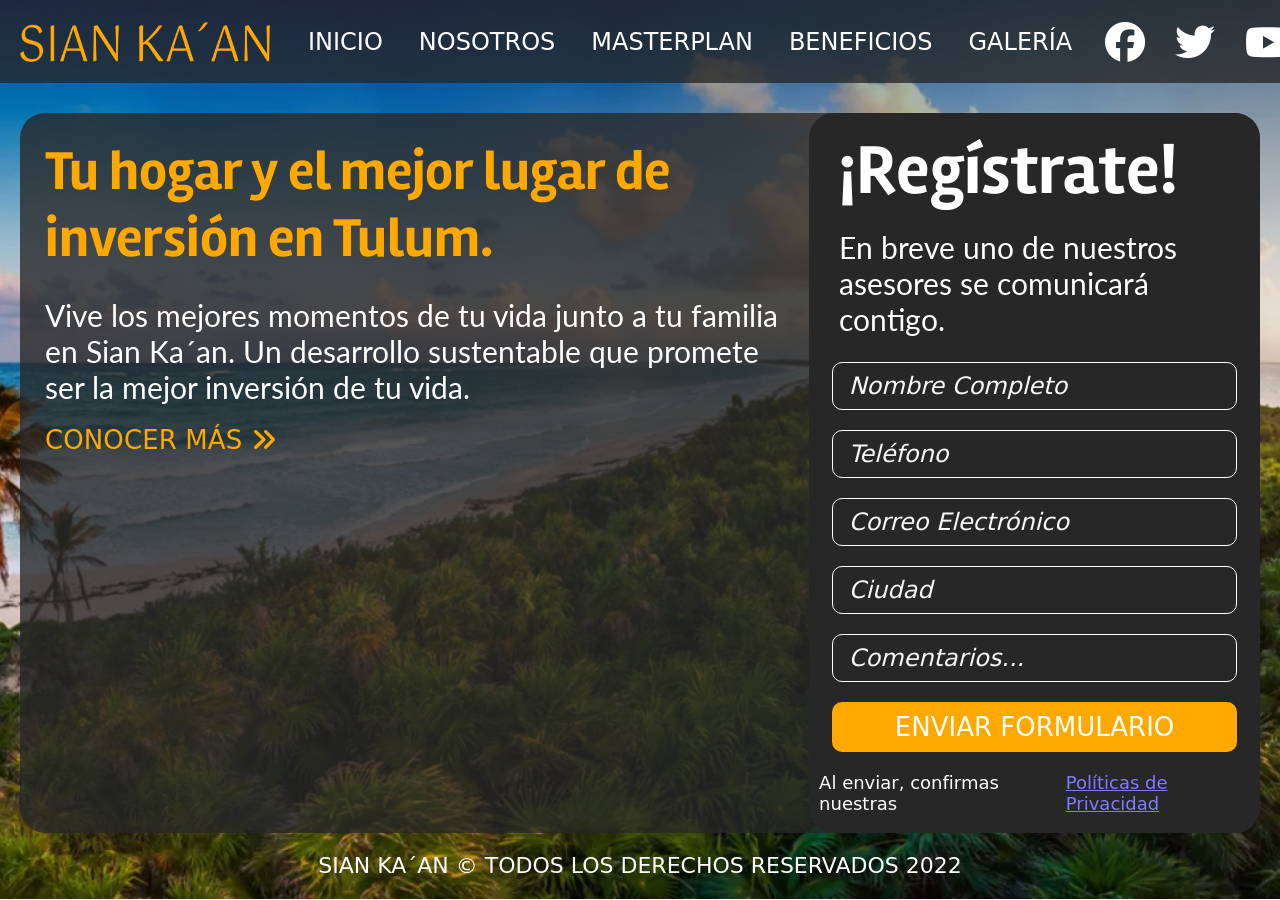
<file: index.html>
<!DOCTYPE html>
<html lang="es">
<head>
    <meta charset="UTF-8">
    <meta http-equiv="X-UA-Compatible" content="IE=edge">
    <meta name="viewport" content="width=device-width, initial-scale=1.0">
    <!--Fonts-->
    <link rel="preconnect" href="https://fonts.googleapis.com">
    <link rel="preconnect" href="https://fonts.gstatic.com" crossorigin>
    <link href="https://fonts.googleapis.com/css2?family=Lato:ital,wght@0,100;0,400;1,100;1,400&family=Rambla:wght@400;700&display=swap" rel="stylesheet">
    <!--endFonts-->
    <link rel="stylesheet" href="https://cdnjs.cloudflare.com/ajax/libs/font-awesome/6.1.1/css/all.min.css" integrity="sha512-KfkfwYDsLkIlwQp6LFnl8zNdLGxu9YAA1QvwINks4PhcElQSvqcyVLLD9aMhXd13uQjoXtEKNosOWaZqXgel0g==" crossorigin="anonymous" referrerpolicy="no-referrer" />
    <link rel="stylesheet" href="./styles/style.css">
    <title>Sian Ka´an</title>
</head>
<body class="bodyH">
    <!-- NavBar-->
    <header>
        <nav class="navBar">
            <div class="navH">
                <i class="fa-solid fa-bars"></i>
            </div>
            <img  class="logo" src="./logos/logoSianKaan.png" alt="logo">
            <ul class="menu">
                <li class="efecHo"><a class="navItmes" href="./index.html">INICIO</a></li>
                <li class="efecHo"><a class="navItmes" href="./pages/nosotros.html">NOSOTROS</a></li>
                <li class="efecHo"><a class="navItmes" href="./pages/masterplan.html">MASTERPLAN</a></li>
                <li class="efecHo"><a class="navItmes" href="./pages/beneficios.html">BENEFICIOS</a></li>
                <li class="efecHo"><a class="navItmes" href="./pages/galeria.html">GALERÍA</a></li>
            </ul>
            <div class="iconos">
                <div class="facebook">
                    <a href="/"><i class="fa-brands fa-facebook"></i></a>
                </div>
                <div class="twitter">
                    <a href=""><i class="fa-brands fa-twitter"></i></a>
                </div>
                <div class="youtube">
                    <a href=""><i class="fa-brands fa-youtube"></i></a>
                </div>
            </div>
        </nav>
    </header>
    <!--FinNavBar-->
    
    <!--IncioContainer-->
    <div class="container">
        <!--Textos+Boton-->
        <div class="textosInicio">
            <h1 class="titleText">Tu hogar y el mejor lugar de inversión en Tulum.</h1>
            <p class="textDescription">Vive los mejores momentos de tu vida junto a tu familia en Sian Ka´an. Un desarrollo sustentable que promete ser la mejor inversión de tu vida.</p>
            <div class="buttonC">
                <button class="bConocer"><a href="./pages/nosotros.html">CONOCER MÁS <i class="fa-solid fa-angles-right"></i></a></button>
            </div>
        </div>
        <!--FinTextos+Boton-->

        <!--InicioFormulario-->
        <div class="cont-form">
            <form action="" class="formulario">
                <h2>¡Regístrate!</h2>
                <p>En breve uno de nuestros asesores se comunicará contigo.</p>
                <div class="inputFormAl">
                    <input class="formInp" type="text" placeholder="Nombre Completo" required>
                    <input class="formInp" type="text" placeholder="Teléfono" required>
                    <input class="formInp" type="text" placeholder="Correo Electrónico" required>
                    <input class="formInp" type="text" placeholder="Ciudad" required>
                    <input class="formInp" type="text" placeholder="Comentarios...">
                    <button class="enviar">ENVIAR FORMULARIO</button>
                    <p class="aviso">Al enviar, confirmas nuestras <a class="politicas" href="/">Políticas de Privacidad</a></p>
                </div>
            </form>
        </div>
        <!--FinFormulario-->
    </div>
    <!--FinContainer-->

    <!--InicioFooter-->
    <footer class="footH">
        <p>SIAN KA´AN © TODOS LOS DERECHOS RESERVADOS 2022</p>
    </footer>
    <!--FinFooter-->
</body>
</html>
</file>
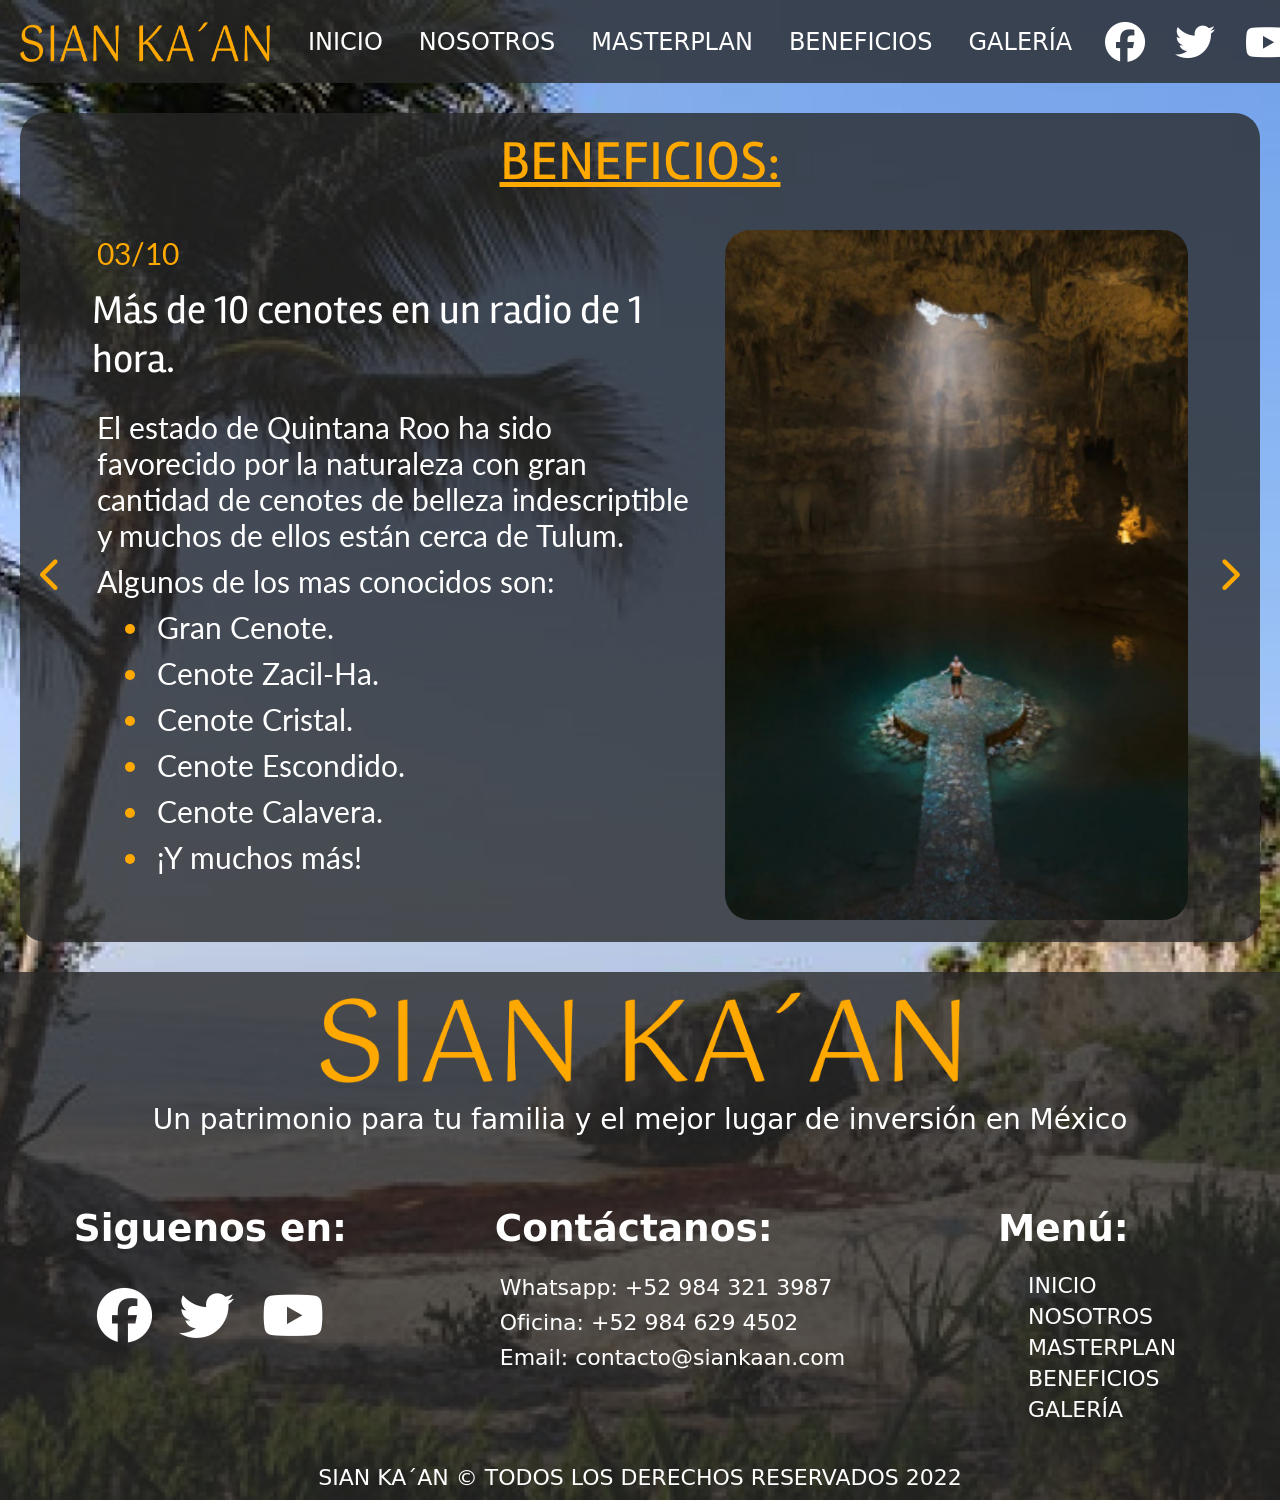
<file: pages/beneficios.html>
<!DOCTYPE html>
<html lang="es">
<head>
    <meta charset="UTF-8">
    <meta http-equiv="X-UA-Compatible" content="IE=edge">
    <meta name="viewport" content="width=device-width, initial-scale=1.0">
    <!--Fonts-->
    <link rel="preconnect" href="https://fonts.googleapis.com">
    <link rel="preconnect" href="https://fonts.gstatic.com" crossorigin>
    <link href="https://fonts.googleapis.com/css2?family=Lato:ital,wght@0,100;0,400;1,100;1,400&family=Rambla:wght@400;700&display=swap" rel="stylesheet">
    <!--finFonts-->
    <link rel="stylesheet" href="https://cdnjs.cloudflare.com/ajax/libs/font-awesome/6.1.1/css/all.min.css" integrity="sha512-KfkfwYDsLkIlwQp6LFnl8zNdLGxu9YAA1QvwINks4PhcElQSvqcyVLLD9aMhXd13uQjoXtEKNosOWaZqXgel0g==" crossorigin="anonymous" referrerpolicy="no-referrer" />
    <link rel="stylesheet" href="../styles/style.css">
    <title>Beneficios - Sian Ka´an</title>
</head>
<body class="beneficiosB">
    <!-- NavBar-->
    <header>
        <nav class="navBar">
            <div class="navH">
                <i class="fa-solid fa-bars"></i>
            </div>
            <img  class="logo" src="../logos/logoSianKaan.png" alt="logo">
            <ul class="menu">
                <li class="efecHo"><a class="navItmes" href="../index.html">INICIO</a></li>
                <li class="efecHo"><a class="navItmes" href="./nosotros.html">NOSOTROS</a></li>
                <li class="efecHo"><a class="navItmes" href="./masterplan.html">MASTERPLAN</a></li>
                <li class="efecHo"><a class="navItmes" href="./beneficios.html">BENEFICIOS</a></li>
                <li class="efecHo"><a class="navItmes" href="./galeria.html">GALERÍA</a></li>
            </ul>
            <div class="iconos">
                <div class="facebook">
                    <a href="/"><i class="fa-brands fa-facebook"></i></a>
                </div>
                <div class="twitter">
                    <a href=""><i class="fa-brands fa-twitter"></i></a>
                </div>
                <div class="youtube">
                    <a href=""><i class="fa-brands fa-youtube"></i></a>
                </div>
            </div>
        </nav>
    </header>
    <!--FinNavBar-->

    <!--ContenedorBeneficios-->
    <div class="containerBeneficios">
        <h1 class="tituloB">BENEFICIOS:</h1>
        <div class="contenidoB">
            <i class="fa-solid fa-chevron-left"></i>
            <div class="textCB">
                <h4>03/10</h4>
                <h2 class="subTi">Más de 10 cenotes en un radio de 1 hora.</h2>
                <p>El estado de Quintana Roo ha sido favorecido por la naturaleza con gran cantidad de cenotes de belleza indescriptible y muchos de ellos están cerca de Tulum. </p>
                <ul class="listB">
                    <p>Algunos de los mas conocidos son:</p>
                    <li><span>Gran Cenote.</span></li>
                    <li><span>Cenote Zacil-Ha.</span></li>
                    <li><span>Cenote Cristal.</span></li>
                    <li><span>Cenote Escondido.</span></li>
                    <li><span>Cenote Calavera.</span></li>
                    <li><span>¡Y muchos más!</span></li>
                </ul>
            </div>
            <div class="imgB">
                <img  src="../imagenes/ImagenBeneficiosCenotes.jpg" alt="Cenote Seytum">
            </div>
            <i class="fa-solid fa-chevron-right"></i>
        </div>
    </div>
    <!--FinContenedorBeneficios-->

    <!--InicioFooter-->
    <footer class="footerN">
        <div class="logoText">
            <img class="logoFot" src="../logos/logoSianKaan.png" alt="logo">
            <p class="textfo">Un patrimonio para tu familia y el mejor lugar de inversión en México</p>
        </div>
        <div class="redes">
            <h3>Siguenos en:</h3>
            <div class="iFooter">
                <a href="/"><i class="fa-brands fa-facebook icoFootH"></i></a>
                <a href=""><i class="fa-brands fa-twitter icoFootH"></i></a>
                <a href=""><i class="fa-brands fa-youtube icoFootH"></i></a>
            </div>
        </div>
        <div class="contacto">
            <h3>Contáctanos:</h3>
            <p>Whatsapp: +52 984 321 3987</p>
            <p>Oficina: +52 984 629 4502</p>
            <p>Email: contacto@siankaan.com</p>
        </div>
        <div class="menuFo">
            <h3>Menú:</h3>
            <a class="listFoot" href="../index.html">INICIO</a>
            <a class="listFoot" href="./nosotros.html">NOSOTROS</a>
            <a class="listFoot" href="./masterplan.html">MASTERPLAN</a>
            <a class="listFoot" href="./beneficios.html">BENEFICIOS</a>
            <a class="listFoot" href="./galeria.html">GALERÍA</a>
        </div>
        <div class="subFooter">
            <p>SIAN KA´AN © TODOS LOS DERECHOS RESERVADOS 2022</p>
        </div>
    </footer>
    <!--FinFooter-->
</body>
</html>
</file>
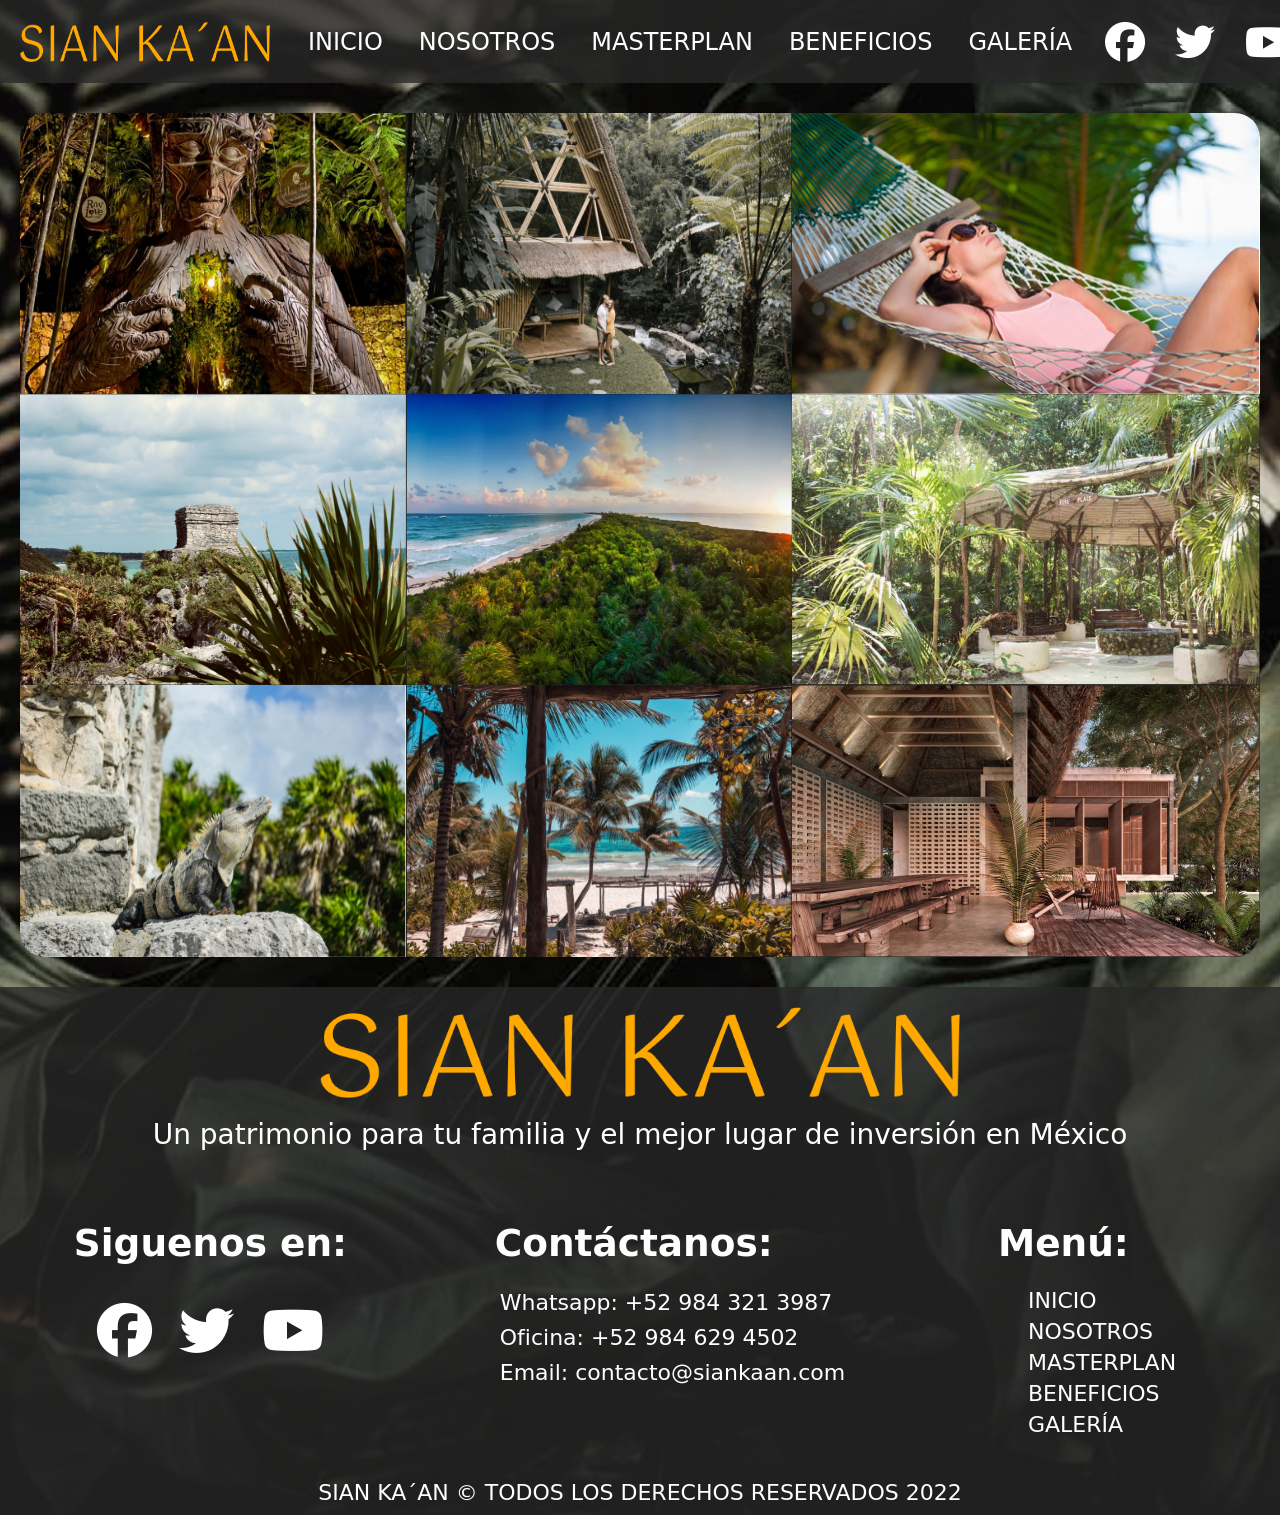
<file: pages/galeria.html>
<!DOCTYPE html>
<html lang="es">
<head>
    <meta charset="UTF-8">
    <meta http-equiv="X-UA-Compatible" content="IE=edge">
    <meta name="viewport" content="width=device-width, initial-scale=1.0">
    <!--Fonts-->
    <link rel="preconnect" href="https://fonts.googleapis.com">
    <link rel="preconnect" href="https://fonts.gstatic.com" crossorigin>
    <link href="https://fonts.googleapis.com/css2?family=Lato:ital,wght@0,100;0,400;1,100;1,400&family=Rambla:wght@400;700&display=swap" rel="stylesheet">
    <!--finFonts-->
    <link rel="stylesheet" href="https://cdnjs.cloudflare.com/ajax/libs/font-awesome/6.1.1/css/all.min.css" integrity="sha512-KfkfwYDsLkIlwQp6LFnl8zNdLGxu9YAA1QvwINks4PhcElQSvqcyVLLD9aMhXd13uQjoXtEKNosOWaZqXgel0g==" crossorigin="anonymous" referrerpolicy="no-referrer" />
    <link rel="stylesheet" href="../styles/style.css">
    <title>Galería - Sian Ka´an</title>
</head>
<body class="galeriaB">
    <!-- NavBar-->
    <header>
        <nav class="navBar">
            <div class="navH">
                <i class="fa-solid fa-bars"></i>
            </div>
            <img  class="logo" src="../logos/logoSianKaan.png" alt="logo">
            <ul class="menu">
                <li class="efecHo"><a class="navItmes" href="../index.html">INICIO</a></li>
                <li class="efecHo"><a class="navItmes" href="./nosotros.html">NOSOTROS</a></li>
                <li class="efecHo"><a class="navItmes" href="./masterplan.html">MASTERPLAN</a></li>
                <li class="efecHo"><a class="navItmes" href="./beneficios.html">BENEFICIOS</a></li>
                <li class="efecHo"><a class="navItmes" href="./galeria.html">GALERÍA</a></li>
            </ul>
            <div class="iconos">
                <div class="facebook">
                    <a href="/"><i class="fa-brands fa-facebook"></i></a>
                </div>
                <div class="twitter">
                    <a href=""><i class="fa-brands fa-twitter"></i></a>
                </div>
                <div class="youtube">
                    <a href=""><i class="fa-brands fa-youtube"></i></a>
                </div>
            </div>
        </nav>
    </header>
    <!--FinNavBar-->

    <!--ContenedorGaleria-->
    <div class="containerImg">
        <img class="imgB1" src="../imagenes/galeria1.jpg" alt="obra de arte Zona Hotelera de Tulum">
        <img class="imgB2" src="../imagenes/galeria2.jpg" alt="Cabña rustica en la selva">
        <img class="imgB3" src="../imagenes/galeria3.jpg" alt="Mujer descansando">
        <img class="imgB4" src="../imagenes/galeria4.jpg" alt="Ruinas de Tulum">
        <img class="imgB5" src="../imagenes/galeria5.jpg" alt="Reserva Sian Ka´an">
        <img class="imgB6" src="../imagenes/galeria6.jpg" alt="Area de Fogateros">
        <img class="imgB7" src="../imagenes/galeria7.jpg" alt="Lagartija en las Ruinas de Tulum">
        <img class="imgB8" src="../imagenes/galeria8.jpg" alt="Vista al mar desde terraza en el club de playa">
        <img class="imgB9" src="../imagenes/galeria9.jpg" alt="Casa club residencial Sian Ka´an">
    </div>
    <!--FinContenedorGaleria-->

    <!--InicioFooter-->
    <footer class="footerN">
        <div class="logoText">
            <img class="logoFot" src="../logos/logoSianKaan.png" alt="logo">
            <p class="textfo">Un patrimonio para tu familia y el mejor lugar de inversión en México</p>
        </div>
        <div class="redes">
            <h3>Siguenos en:</h3>
            <div class="iFooter">
                <a href="/"><i class="fa-brands fa-facebook icoFootH"></i></a>
                <a href=""><i class="fa-brands fa-twitter icoFootH"></i></a>
                <a href=""><i class="fa-brands fa-youtube icoFootH"></i></a>
            </div>
        </div>
        <div class="contacto">
            <h3>Contáctanos:</h3>
            <p>Whatsapp: +52 984 321 3987</p>
            <p>Oficina: +52 984 629 4502</p>
            <p>Email: contacto@siankaan.com</p>
        </div>
        <div class="menuFo">
            <h3>Menú:</h3>
            <a class="listFoot" href="../index.html">INICIO</a>
            <a class="listFoot" href="./nosotros.html">NOSOTROS</a>
            <a class="listFoot" href="./masterplan.html">MASTERPLAN</a>
            <a class="listFoot" href="./beneficios.html">BENEFICIOS</a>
            <a class="listFoot" href="./galeria.html">GALERÍA</a>
        </div>
        <div class="subFooter">
            <p>SIAN KA´AN © TODOS LOS DERECHOS RESERVADOS 2022</p>
        </div>
    </footer>
    <!--FinFooter-->
</body>
</html>
</file>
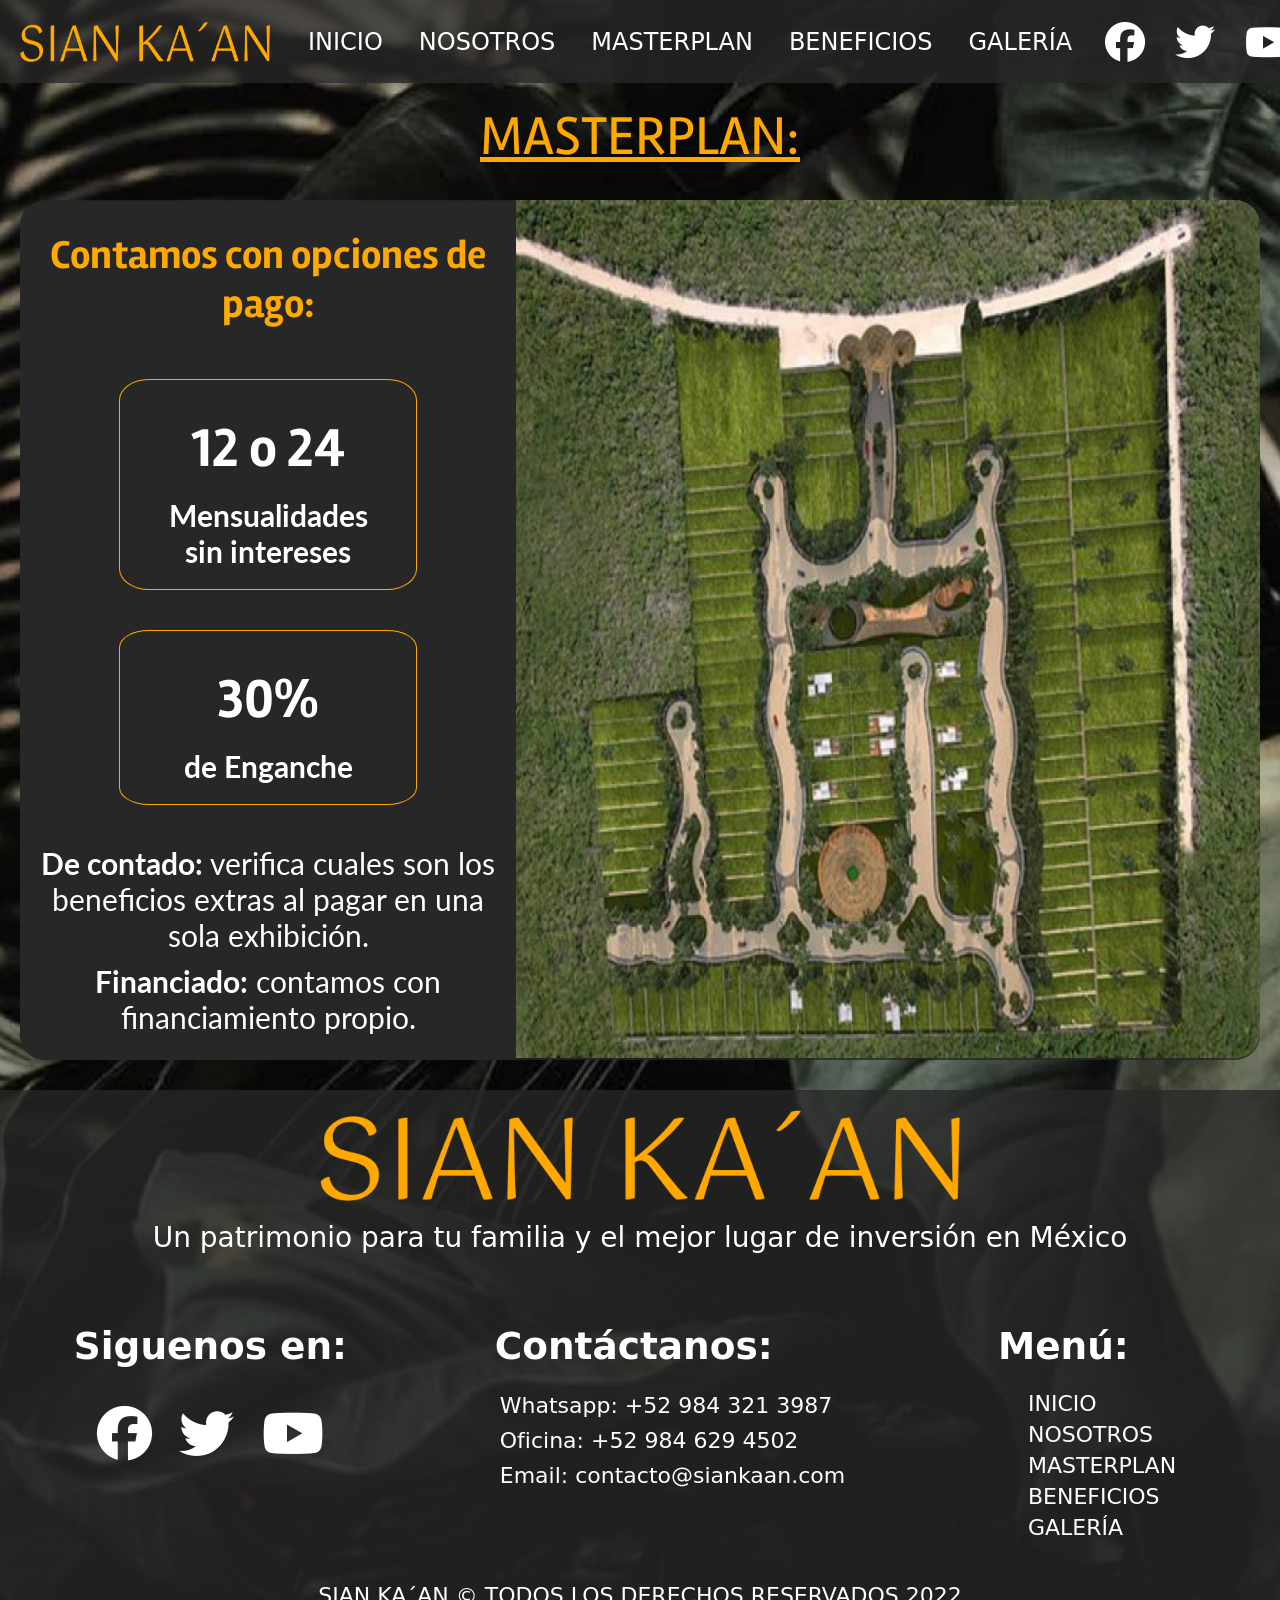
<file: pages/masterplan.html>
<!DOCTYPE html>
<html lang="es">
<head>
    <meta charset="UTF-8">
    <meta http-equiv="X-UA-Compatible" content="IE=edge">
    <meta name="viewport" content="width=device-width, initial-scale=1.0">
    <!--Fonts-->
    <link rel="preconnect" href="https://fonts.googleapis.com">
    <link rel="preconnect" href="https://fonts.gstatic.com" crossorigin>
    <link href="https://fonts.googleapis.com/css2?family=Lato:ital,wght@0,100;0,400;1,100;1,400&family=Rambla:wght@400;700&display=swap" rel="stylesheet">
    <!--finFonts-->
    <link rel="stylesheet" href="https://cdnjs.cloudflare.com/ajax/libs/font-awesome/6.1.1/css/all.min.css" integrity="sha512-KfkfwYDsLkIlwQp6LFnl8zNdLGxu9YAA1QvwINks4PhcElQSvqcyVLLD9aMhXd13uQjoXtEKNosOWaZqXgel0g==" crossorigin="anonymous" referrerpolicy="no-referrer" />
    <link rel="stylesheet" href="../styles/style.css">
    <title>Masterplan - Sian Ka´an</title>
</head>
<body class="nosotrosM">
    <!-- NavBar-->
    <header>
        <nav class="navBar">
            <div class="navH">
                <i class="fa-solid fa-bars"></i>
            </div>
            <img  class="logo" src="../logos/logoSianKaan.png" alt="logo">
            <ul class="menu">
                <li class="efecHo"><a class="navItmes" href="../index.html">INICIO</a></li>
                <li class="efecHo"><a class="navItmes" href="./nosotros.html">NOSOTROS</a></li>
                <li class="efecHo"><a class="navItmes" href="./masterplan.html">MASTERPLAN</a></li>
                <li class="efecHo"><a class="navItmes" href="./beneficios.html">BENEFICIOS</a></li>
                <li class="efecHo"><a class="navItmes" href="./galeria.html">GALERÍA</a></li>
            </ul>
            <div class="iconos">
                <div class="facebook">
                    <a href="/"><i class="fa-brands fa-facebook"></i></a>
                </div>
                <div class="twitter">
                    <a href=""><i class="fa-brands fa-twitter"></i></a>
                </div>
                <div class="youtube">
                    <a href=""><i class="fa-brands fa-youtube"></i></a>
                </div>
            </div>
        </nav>
    </header>
    <!--FinNavBar-->

    <h1 class="tituloM">MASTERPLAN:</h1>

    <!--ContenedorTexto-->
    <div class="containerMaster">
        <div class="textC">
            <h2 class="titulo">Contamos con opciones de pago:</h2>
            <div class="containerPagos">
                <div class="containerMeses">
                    <h2 class="tituloC">12 o 24</h2>
                    <h4 class="descriptionC">Mensualidades <br> sin intereses</h4>
                </div>
                <div class="containerEnganche">
                    <h2 class="tituloC">30%</h2>
                    <h4 class="descriptionC">de Enganche</h4>
                </div>
            </div>
            <p class="descriptionP"><strong>De contado:</strong> verifica cuales son los beneficios extras al pagar en una sola exhibición.</p>
            <p class="descriptionP bordeInf"><strong>Financiado:</strong> contamos con financiamiento propio.</p>
        </div>
        <!--FinContenedorTexto-->
        <!--InicioMasterplan-->
        <div class="imgM">
            <img class="imgMaster" src="../imagenes/Masterplan.jpg" alt="Masterplan">
        </div>
        <!--finMasterplan-->
    </div>

     <!--InicioFooter-->
    <footer class="footerN">
        <div class="logoText">
            <img class="logoFot" src="../logos/logoSianKaan.png" alt="logo">
            <p class="textfo">Un patrimonio para tu familia y el mejor lugar de inversión en México</p>
        </div>
        <div class="redes">
            <h3>Siguenos en:</h3>
            <div class="iFooter">
                <a href="/"><i class="fa-brands fa-facebook icoFootH"></i></a>
                <a href=""><i class="fa-brands fa-twitter icoFootH"></i></a>
                <a href=""><i class="fa-brands fa-youtube icoFootH"></i></a>
            </div>
        </div>
        <div class="contacto">
            <h3>Contáctanos:</h3>
            <p>Whatsapp: +52 984 321 3987</p>
            <p>Oficina: +52 984 629 4502</p>
            <p>Email: contacto@siankaan.com</p>
        </div>
        <div class="menuFo">
            <h3>Menú:</h3>
            <a class="listFoot" href="../index.html">INICIO</a>
            <a class="listFoot" href="./nosotros.html">NOSOTROS</a>
            <a class="listFoot" href="./masterplan.html">MASTERPLAN</a>
            <a class="listFoot" href="./beneficios.html">BENEFICIOS</a>
            <a class="listFoot" href="./galeria.html">GALERÍA</a>
        </div>
        <div class="subFooter">
            <p>SIAN KA´AN © TODOS LOS DERECHOS RESERVADOS 2022</p>
        </div>
    </footer>
    <!--FinFooter-->
</body>
</html>
</file>
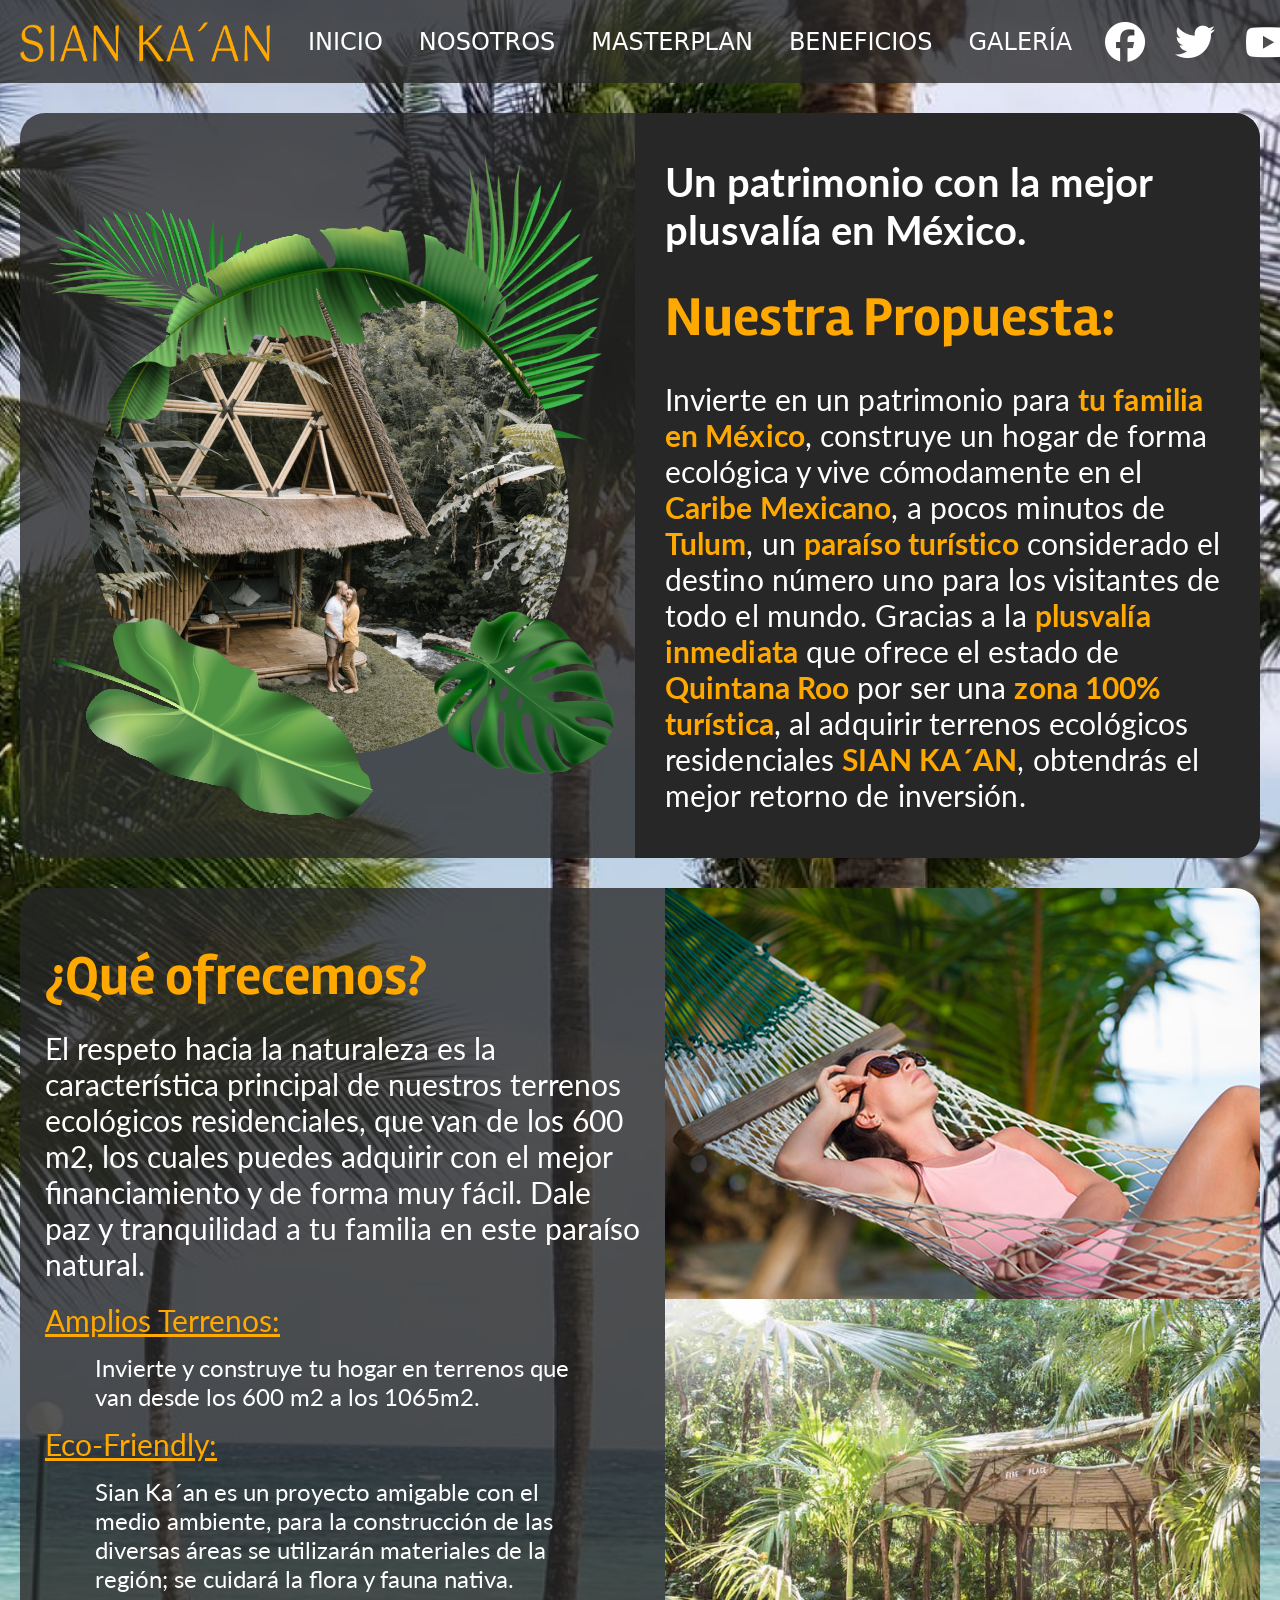
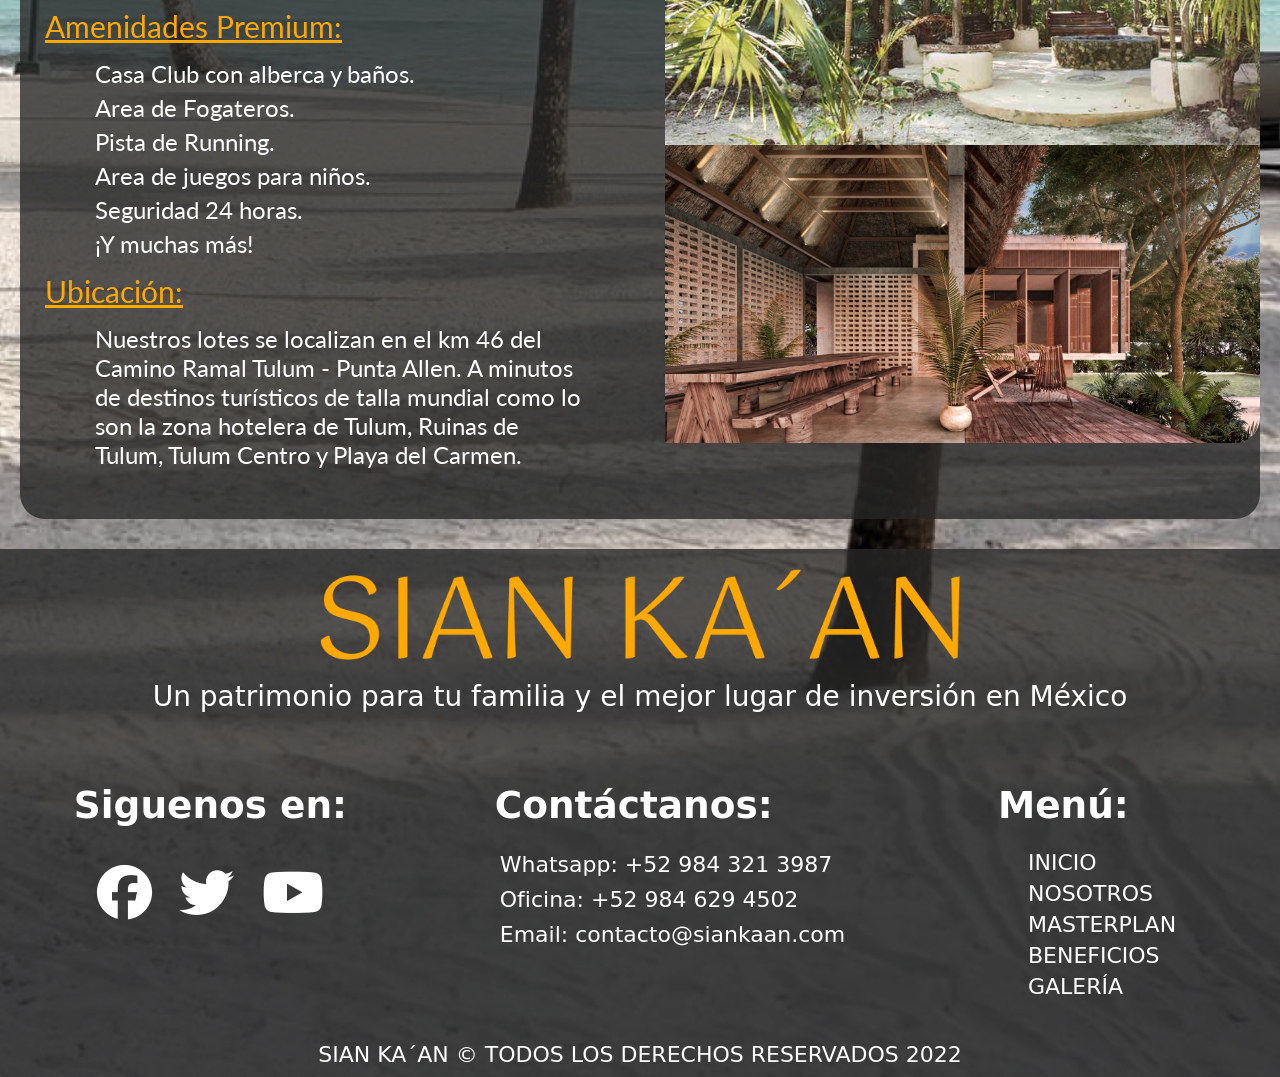
<file: pages/nosotros.html>
<!DOCTYPE html>
<html lang="es">
<head>
    <meta charset="UTF-8">
    <meta http-equiv="X-UA-Compatible" content="IE=edge">
    <meta name="viewport" content="width=device-width, initial-scale=1.0">
    <!--Fonts-->
    <link rel="preconnect" href="https://fonts.googleapis.com">
    <link rel="preconnect" href="https://fonts.gstatic.com" crossorigin>
    <link href="https://fonts.googleapis.com/css2?family=Lato:ital,wght@0,100;0,400;1,100;1,400&family=Rambla:wght@400;700&display=swap" rel="stylesheet">
    <!--finFonts-->
    <link rel="stylesheet" href="https://cdnjs.cloudflare.com/ajax/libs/font-awesome/6.1.1/css/all.min.css" integrity="sha512-KfkfwYDsLkIlwQp6LFnl8zNdLGxu9YAA1QvwINks4PhcElQSvqcyVLLD9aMhXd13uQjoXtEKNosOWaZqXgel0g==" crossorigin="anonymous" referrerpolicy="no-referrer" />
    <link rel="stylesheet" href="../styles/style.css">
    <title>Nosotros - Sian Ka´an</title>
</head>
<body class="nosotrosB">
    <!-- NavBar-->
    <header>
        <nav class="navBar">
            <div class="navH">
                <i class="fa-solid fa-bars"></i>
            </div>
            <img  class="logo" src="../logos/logoSianKaan.png" alt="logo">
            <ul class="menu">
                <li class="efecHo"><a class="navItmes" href="../index.html">INICIO</a></li>
                <li class="efecHo"><a class="navItmes" href="./nosotros.html">NOSOTROS</a></li>
                <li class="efecHo"><a class="navItmes" href="./masterplan.html">MASTERPLAN</a></li>
                <li class="efecHo"><a class="navItmes" href="./beneficios.html">BENEFICIOS</a></li>
                <li class="efecHo"><a class="navItmes" href="./galeria.html">GALERÍA</a></li>
            </ul>
            <div class="iconos">
                <div class="facebook">
                    <a href="/"><i class="fa-brands fa-facebook"></i></a>
                </div>
                <div class="twitter">
                    <a href=""><i class="fa-brands fa-twitter"></i></a>
                </div>
                <div class="youtube">
                    <a href=""><i class="fa-brands fa-youtube"></i></a>
                </div>
            </div>
        </nav>
    </header>
    <!--FinNavBar-->

    <!--contenidoPrincipal-->
    <div class="container-nosotros">
        <div class="textos-nosotros">
            <div class="containerImgN">
                <img class="imagNosRep" src="../imagenes/imagenNosotros.png" alt="nosotros">
            </div>
            <div class="contenido">
                <h3>Un patrimonio con la mejor plusvalía en México.</h3>
                <h1>Nuestra Propuesta:</h1>
                <p>Invierte en un patrimonio para <strong> tu familia en México</strong>, construye un hogar de forma ecológica y vive cómodamente en el <strong>Caribe Mexicano</strong>, a pocos minutos de <strong>Tulum</strong>, un <strong>paraíso turístico</strong> considerado el destino número uno para los visitantes de todo el mundo.

                Gracias a la <strong>plusvalía inmediata</strong> que ofrece el estado de <strong>Quintana Roo</strong> por ser una <strong>zona 100% turística</strong>, al adquirir terrenos ecológicos residenciales <strong>SIAN KA´AN</strong>, obtendrás el mejor retorno de inversión.</p>
            </div>
        </div>
    </div>
    <div class="containerQueOfrecemos">
        <div class="textQueO">
            <h2>¿Qué ofrecemos?</h2>
            <p>El respeto hacia la naturaleza es la característica principal de nuestros terrenos ecológicos residenciales, que van de los 600 m2, los cuales puedes adquirir con el mejor financiamiento y de forma muy fácil. Dale paz y tranquilidad a tu familia en este paraíso natural.</p>
            <dl>
                <dt>Amplios Terrenos:</dt>
                <dd>Invierte y construye tu hogar en terrenos que van desde los 600 m2 a los 1065m2.</dd>
                <dt>Eco-Friendly:</dt>
                <dd>Sian Ka´an es un proyecto amigable con el medio ambiente, para la construcción de las diversas áreas se utilizarán materiales de la región; se cuidará la flora y fauna nativa.</dd>
                <dt>Amenidades Premium:</dt>
                <dd>Casa Club con alberca y baños.</dd>
                <dd>Area de Fogateros.</dd>
                <dd>Pista de Running.</dd>
                <dd>Area de juegos para niños.</dd>
                <dd>Seguridad 24 horas.</dd>
                <dd>¡Y muchas más!</dd>
                <dt>Ubicación:</dt>
                <dd>Nuestros lotes se localizan en el km 46 del Camino Ramal Tulum - Punta Allen. A minutos de destinos turísticos de talla mundial como lo son la zona hotelera de Tulum, Ruinas de Tulum, Tulum Centro y Playa del Carmen.</dd>
            </dl>
        </div>
        <div class="imgQueO">
            <img class="solarium" src="../imagenes/solarium.jpg" alt="solarium">
            <img class="fogateros" src="../imagenes/fogateros.jpg" alt="fogateros">
            <img class="casaClub" src="../imagenes/casaclub.jpg" alt="casa club">
        </div>
    </div>
    <!--finContenidoPrincipal-->

    <!--InicioFooter-->
    <footer class="footerN">
        <div class="logoText">
            <img class="logoFot" src="../logos/logoSianKaan.png" alt="logo">
            <p class="textfo">Un patrimonio para tu familia y el mejor lugar de inversión en México</p>
        </div>
        <div class="redes">
            <h3>Siguenos en:</h3>
            <div class="iFooter">
                <a href="/"><i class="fa-brands fa-facebook icoFootH"></i></a>
                <a href=""><i class="fa-brands fa-twitter icoFootH"></i></a>
                <a href=""><i class="fa-brands fa-youtube icoFootH"></i></a>
            </div>
        </div>
        <div class="contacto">
            <h3>Contáctanos:</h3>
            <p>Whatsapp: +52 984 321 3987</p>
            <p>Oficina: +52 984 629 4502</p>
            <p>Email: contacto@siankaan.com</p>
        </div>
        <div class="menuFo">
            <h3>Menú:</h3>
            <a class="listFoot" href="../index.html">INICIO</a>
            <a class="listFoot" href="./nosotros.html">NOSOTROS</a>
            <a class="listFoot" href="./masterplan.html">MASTERPLAN</a>
            <a class="listFoot" href="./beneficios.html">BENEFICIOS</a>
            <a class="listFoot" href="./galeria.html">GALERÍA</a>
        </div>
        <div class="subFooter">
            <p>SIAN KA´AN © TODOS LOS DERECHOS RESERVADOS 2022</p>
        </div>
    </footer>
    <!--FinFooter-->
</body>
</html>
</file>
<file: styles/style.css>
:root {
    /* colors */
    --primario-naranja: #FFA900;
    --secunadrio-negro: rgba(39, 39, 39, 0.78);
    --white: #fff;
    --black: #000;
    /* fonts */
    --primary-font: 'Rambla', sans-serif;
    --secondary-font: 'Lato', sans-serif;
    --body-font: 'Lato', sans-serif;
    /* Size */
    /* mobile */
    --fontTitleMobile: 36px;
    --fontSubtitleMobile: 28px;
    --fontBodyMobile: 22px;
    --fontSmallMobile: 16px;
    /* desktop */
    --fontTitleDesktop: 55px;
    --fontSubtitleDesktop: 40px;
    --fontBodyDesktop: 30px;
    --fontSmallDesktop: 22px;
}

* {
    margin: 0;
    padding: 0;
    box-sizing: border-box;
}

html {
    font-size: 62.5%;
}

/*Inicio Página Home*/
.bodyH {
    margin: 0;
    font-size: 1rem;
    font-weight: 400px;
    font-family: var(--body-font);
    background-image: url("../imagenes/fondoHome.jpg");
    background-size: cover;
    background-position: center;
    background-repeat: no-repeat;
}

/*navBar*/
nav {
    background-color: var(--secunadrio-negro);
    margin: 0;
    display: flex;
    align-items: center;
    justify-content: space-between;
}

nav.navBar {
    width: 100%;
    height: 80px;
    display: grid;
    grid-template: 1fr / 1fr 2fr 1fr;
    justify-items: center;
}

.menu {
    display: none;
}

li a {
    display: none;
}

.logo {
    width: 240px;
    height: 40px;
    margin: 20px;
    grid-area: 2 / 3, 1 / 2;
    align-items: center;
    justify-content: center;
}

i.fa-bars {
    text-align: center;
    font-size: 35px;
    color: white;
    margin: 20px 35px;
    grid-area: 1 / 2, 1 / 2;
    align-items: center;
    justify-content: center;
    padding: 4px 0;
}

.iconos {
    display: flex;
    flex-direction: row;
}

.iconos i {
    font-size: 30px;
    text-align: center;
    text-decoration: none;
    color: var(--white);
    padding: 26px 5px;
    height: 83px;
}

.iconos .facebook,
.iconos .twitter,
.iconos .youtube {
    margin: 0 5px;
    align-items: center;
    justify-content: center;
}

/*finNavBar*/

/*ContenedorPrincipal*/
.container {
    background-color: var(--secunadrio-negro);
    border-radius: 25px;
    width: auto;
    height: auto;
    display: flex;
    flex-direction: column;
    margin: 20px;
}

.textosInicio {
    width: auto;
}

.titleText {
    color: var(--primario-naranja);
    margin: 20px 25px 5px 25px;
    font-family: var(--primary-font);
    font-size: var(--fontTitleMobile);
}

.textDescription {
    display: none;
}
button a {
    color: #FFA900;
    list-style: none;
    text-decoration: none;
}

.buttonC {
    display: flex;
    flex-direction: row;
    align-items: center;
}

.bConocer {
    border: transparent;
    background-color: transparent;
    color: var(--primario-naranja);
    font-family: system-ui, -apple-system, BlinkMacSystemFont, 'Segoe UI', Roboto, Oxygen, Ubuntu, Cantarell, 'Open Sans', 'Helvetica Neue', sans-serif;
    font-size: var(--fontSubtitleMobile);
    letter-spacing: 0.1px;
    display: inline-block;
    margin: 10px 25px;
}

/*Form*/
.cont-form {
    color: white;
    background-color: #272727;
    width: 100%;
    height: 80%;
    border-radius: 25px;
    margin: 5px 0 0 0;
    /* justify-content: center; */
} 

h2 {
    font-size: 40px;
    font-family: var(--primary-font);
    margin: 15px 30px;
}

form p {
    font-size: var(--fontBodyMobile);
    font-family: var(--body-font);
    margin: 15px 30px;
}

.inputFormAl {
    display: flex;
    flex-direction: column;
    align-items: center;
    justify-content: center;
}
.formInp {
    width: 90%;
    height: 48px;
    font-size: var(--fontBodyMobile);
    font-family: system-ui, -apple-system, BlinkMacSystemFont, 'Segoe UI', Roboto, Oxygen, Ubuntu, Cantarell, 'Open Sans', 'Helvetica Neue', sans-serif;
    margin: 10px 20px;
    border-radius: 10px;
    padding: 0px 16px;
    background-color: #272727;
    border: 1px solid white;
}

.formInp::placeholder {
    color: #f9f9f9;
}

.enviar {
    font-family: system-ui, -apple-system, BlinkMacSystemFont, 'Segoe UI', Roboto, Oxygen, Ubuntu, Cantarell, 'Open Sans', 'Helvetica Neue', sans-serif;
    font-size: var(--fontBodyMobile);
    color: var(--white);
    text-align: center;
    background-color: var(--primario-naranja);
    width: 90%;
    height: 48px;
    border-radius: 10px;
    border: transparent;
    display: flex;
    justify-content: center;
    align-items: center;
    margin: 10px 20px;
}

.aviso {
    font-family: system-ui, -apple-system, BlinkMacSystemFont, 'Segoe UI', Roboto, Oxygen, Ubuntu, Cantarell, 'Open Sans', 'Helvetica Neue', sans-serif;
    font-size: var(--fontSmallMobile);
    margin: 10px;
    display: flex;
    flex-direction: row;
    justify-content: center;
}

a.politicas {
    color: #7E7BFF;
    padding-left: 5px;
}
/*finForm*/
/*finContenidoPrincipal*/

/*footer*/
.footH {
    color: var(--white);
    font-family: system-ui, -apple-system, BlinkMacSystemFont, 'Segoe UI', Roboto, Oxygen, Ubuntu, Cantarell, 'Open Sans', 'Helvetica Neue', sans-serif;
    font-size: var(--fontSmallMobile);
    margin: 10px;
    display: flex;
    justify-content: center;
}
/*finFooter*/
/* finHome */

/* nosotros */
.nosotrosB {
    margin: 0;
    padding: 0;
    box-sizing: border-box;
    background-image: url("../imagenes/fondoNosotros.jpg");
    background-size: cover;
    background-position: center;
    background-repeat: no-repeat;
}

/*contenidoPrincipal*/

/*primerContenedor*/
.container-nosotros {
    background-color: var(--secunadrio-negro);
    border-radius: 25px;
    width: auto;
    height: auto;
    display: flex;
    margin: 20px;
}

.container-nosotros .textos-nosotros {
    display: flex;
    flex-direction: column;
}

.containerImgN {
    padding: 5px;
    display: flex;
    align-content: center;
    justify-content: center;
    align-items: center;
}

.imagNosRep {
    width: 90%;
    height: 90%;
    margin: 10px 0;
}

.contenido {
    width: 100%;
    height: 100%;
    display: flex;
    padding: 15px;
    flex-direction: column;
    justify-content: start;
    color: var(--white);
    background-color: #272727;
    border-radius: 25px;
}

.contenido h3{
    font-family: var(--body-font);
    font-size: var(--fontSubtitleMobile);
    margin: 10px;
    text-align: center;
    letter-spacing: 00.1px;
}

.contenido h1 {
    font-family: var(--primary-font);
    font-size: var(--fontTitleMobile);
    color: var(--primario-naranja);
    letter-spacing: 00.1px;
    text-align: center;
}

.contenido p {
    font-family: var(--body-font);
    font-size: var(--fontBodyMobile);
    letter-spacing: 00.1px;
    margin: 15px;
}

.contenido p strong{
    font-weight: bolder;
    color: var(--primario-naranja);
}
/*finPrimerContenedor*/

/*segundoContenedor*/
.containerQueOfrecemos {
    background-color: var(--secunadrio-negro);
    border-radius: 25px;
    width: auto;
    height: auto;
    display: flex;
    flex-direction: column;
    margin: 20px;
}

.containerQueOfrecemos .textQueO {
    color: var(--white);
    display: flex;
    flex-direction: column;
    margin: 25px;
}

.textQueO h2 {
    font-family: var(--primary-font);
    font-size: var(--fontTitleMobile);
    color: var(--primario-naranja);
    text-align: center;
}

.textQueO p {
    font-family: var(--body-font);
    font-size: var(--fontBodyMobile);
}

.textQueO dt {
    font-family: var(--body-font);
    font-size: var(--fontBodyMobile);
    padding: 10px 0;
    text-decoration: underline;
    color: var(--primario-naranja);
}

.textQueO dd{
    font-family: var(--body-font);
    font-size: 20px;
    margin: 5px 10px;
}

.imgQueO {
    width: 100%;
    height: 100%;
    display: flex;
    flex-direction: column;
    align-items: center;
    justify-content: center;
}

.imgQueO .solarium {
    width: 100%;
    height: 100%;
    margin: 0;
    padding: 0;
    border-radius: 25px 25px 0 0;
}

.imgQueO .fogateros {
    width: 100%;
    height: 100%;
}

.imgQueO .casaClub {
    width: 100%;
    height: 100%;
    border-radius: 0 0 25px 25px;
}
/*finSegundoContenedor*/

/*finContenidoPrincipal*/

/*footer*/
.footerN {
    color: var(--white);
    font-family: system-ui, -apple-system, BlinkMacSystemFont, 'Segoe UI', Roboto, Oxygen, Ubuntu, Cantarell, 'Open Sans', 'Helvetica Neue', sans-serif;
    font-size: 20px;
    width: 100%;
    height: 100%;
    margin: 20px 0 0 0;
    display: flex;
    flex-flow: column wrap;
    background-color: var(--secunadrio-negro);
    background-size: 100%;
} 

.logoText {
    width: 100%;
    height: 100%;
    display: flex;
    flex-flow: column nowrap;
    align-items: center;
    justify-content: center;
    align-content: center;
    margin: 10px 0;
}

.logoFot {
    width: 90%;
    height: 100%;
    margin: 10px;
}

.textfo {
    padding: 10px 20px;
    text-align: center;
}

.redes {
    width: 100%;
    height: 100%;
    display: flex;
    flex-direction: column;
    flex-wrap: nowrap;
    align-content: center;
    justify-content: center;
}
.redes h3,
.contacto h3,
.menuFo h3 {
    padding: 0 25px;
}

.redes i {
    color: var(--white);
    margin: 10px;
}

.iFooter {
    font-size: 40px;
    text-align: center;
    text-decoration: none;
    color: var(--white);
    padding: 15px;
}

.icoFootH:hover {
    color: var(--primario-naranja);
}

.contacto {
    width: 100%;
    height: 100%;
    display: flex;
    flex-direction: column;
    flex-wrap: nowrap;
    align-content: center;
    justify-content: center;
}

.contacto p {
    margin: 5px;
    text-align: center;
}

.menuFo {
    width: 100%;
    height: 100%;
    display: flex;
    flex-direction: column;
    flex-wrap: nowrap;
    align-content: center;
    justify-content: center;
}

.listFoot {
    list-style: none;
    text-decoration: none;
    font-size: 18px;
    font-family: system-ui, -apple-system, BlinkMacSystemFont, 'Segoe UI', Roboto, Oxygen, Ubuntu, Cantarell, 'Open Sans', 'Helvetica Neue', sans-serif;
    color: var(--white);
    display: flex;
    margin: 5px 55px;
}

.listFoot:hover {
    color: var(--primario-naranja);
}

.subFooter {
    width: 100%;
    height: 100%;
    font-size: 14px;
    margin-top: 10px;
    margin-bottom: 10px;
    justify-content: center;
    text-align: center;
}
/*finFooter*/
/* finNosotros */

/* masterplan */
/* contenidoPrincipal */
.nosotrosM {
    margin: 0;
    font-size: 1rem;
    font-weight: 400;
    font-family: var(--body-font);
    background-image: url("../imagenes/fondoMasterplan.jpg");
    width: 100%;
    height: 100%;
    background-size: cover;
    background-position: center;
    background-repeat: no-repeat;
}

.tituloM {
    margin: 20px;
    color: var(--primario-naranja);
    text-decoration: underline;
    font-family: var(--primary-font);
    font-size: var(--fontTitleMobile);
    display: flex;
    justify-content: center;
    font-weight: lighter;
}

.containerMaster {
    background-color: var(--secunadrio-negro);
    border-radius: 25px;
    width: auto;
    height: auto;
    margin: 20px;
    display: flex;
    flex-direction: column-reverse;
    align-items: center;
}

.textC {
    width: 100%;
    height: 100%;
    color: var(--white);
    background-color: #272727;
    border-radius: 0 0 25px 25px;
    display: flex;
    align-items: center;
    justify-items: center;
    flex-direction: column;
    flex-wrap: nowrap;
    align-content: center;
    justify-content: center;
}

.textC .titulo {
    font-size: var(--fontTitleMobile);
    font-family: var(--primary-font);
    color: var(--primario-naranja);
    margin: 10px 30px;
    text-align: center;
    grid-column: 1 / 3;
    grid-row:  1 / 2;
}

.textC .containerMeses {
    width: 60%;
    height: auto;
    border: 1px solid var(--primario-naranja);
    border-radius: 10%;
    background-color: #272727;
    display: flex;
    flex-direction: column;
    justify-content: center;
    margin: 20px 30px;
    padding: 20px;
}

.textC .tituloC {
    font-family: var(--primary-font);
    font-size: 40px;
    text-align: center;
}

.textC .descriptionC {
    font-family: var(--body-font);
    font-size: var(--fontBodyMobile);
    text-align: center;
}

.textC .containerEnganche {
    width: 60%;
    height: auto;
    border: 1px solid var(--primario-naranja);
    border-radius: 10%;
    background-color: #272727;
    display: flex;
    flex-direction: column;
    justify-content: center;
    margin: 20px 30px;
    padding: 20px;
}

.descriptionP {
    font-family: var(--secondary-font);
    font-size: 22px;
    text-align: center;
    margin: 0 20px;
}

.containerMaster .imgM img {
    width: 100%;
    height: 100%;
    border-radius: 25px 25px 0 0;
}

/* finContenidoPrincipal */
/* finMasterplan */

/* Beneficios */
    /*contenidoPrincipal*/
    .beneficiosB {
        width: 100%;
        height: 100%;
        margin: 0;
        background-image: url("../imagenes/fondoBeneficios.jpg");
        background-size: cover;
        background-position: center;
        background-repeat: no-repeat;
    }

    .containerBeneficios {
        background-color: var(--secunadrio-negro);
        border-radius: 25px;
        width: 97%;
        height: 84.9vh;
        display: flex;
        flex-direction: column;
        margin: 30px 20px;
        color: var(--white);
    }

    .tituloB {
        font-family: var(--primary-font);
        font-size: var(--fontTitle);
        font-weight: lighter;
        color: var(--primario-naranja);
        text-align: center;
        text-decoration: underline;
    }

    .contenidoB {
        width: 100%;
        height: 627px;
        border-radius: 25px;
        display: flex;
        flex-direction: row;
    }

    .contenidoB .textCB {
        width: 60%;
        height: 80%;
        margin: 10px 0 0 60px;
        display: flex;
        flex-direction: column;
        align-items: flex-start;
        justify-content: start;
    }

    .contenidoB .textCB h4 {
        font-family: var(--secondary-font);
        font-size: var(--fontSizeBody);
        font-weight: normal;
        color: var(--primario-naranja);
        margin: 10px 0 5px 0;
    }

    .contenidoB .textCB .subTi {
        font-family: var(--primary-font);
        font-size: var(--fontSubtitle);
        font-style: normal;
        font-weight: normal;
        margin: 10px 0 5px 0;
    }

    .contenidoB .textCB p {

        font-family: var(--body-font);
        font-size: var(--fontSizeBody);
        margin: 10px 5px 5px 0;
    }

    .contenidoB .textC li {
        font-size: var(--fontSizeBody);
        font-family: var(--body-font);
        margin: 0 0 0 45px;
    }

    .contenidoB .imgB {
        width: 40%;
        height: 84.9vh;
    }
    .contenidoB .imgB img{
        width: 400px;
        height: 580px;
        margin: 10px 60px 10px 15px;
        border-radius: 25px;
        image-resolution: 100%;
    }

    .fa-chevron-left {
        color: var(--primario-naranja);
        font-size: 40px;
        height: 80%;
        margin: 240px 0 0 30px;
    }

    .fa-chevron-right {
        color: var(--primario-naranja);
        font-size: 40px;
        height: 80%;
        margin: 240px 30px 0 0;
    }
    /*finContenidoPrincipal*/
/* finBeneficios */

/* Galeria */
    /*ContenidoPrincipal*/
    .galeriaB {
        background-image: url("../imagenes/fondoMasterplan.jpg");
        background-size: cover;
        background-position: center;
        background-repeat: no-repeat;
    }
    .containerImg {
        background-color: var(--secunadrio-negro);
        border-radius: 25px;
        width: 97%;
        height: 84.9%;
        display: grid;
        grid-template-columns: repeat(3,1fr);
        column-gap: 0;
        row-gap: 0;
        margin: 30px 20px;
    }

    .containerImg img {
        width: 100%;
        height: 100%;
        margin: 0;
        padding: 0;
    }

    img.imgB1 {
        border-radius: 25px 0 0 0;
    }

    img.imgB3 {
        border-radius: 0 25px 0 0;
    }

    img.imgB7 {
        border-radius: 0 0 0 25px;
    }

    img.imgB9 {
        border-radius: 0 0 25px 0;
    }

    /*finContenidoPrincipal*/
/* finGaleria */

@media (max-width: 480px) {
    * {
        margin: 0;
        padding: 0;
        box-sizing: border-box;
    }
/* inicio navBar */
    nav.navBar {
        display: flex;
        flex-direction: row;
        justify-content: space-between;
    }

    .iconos {
        display: none;
    }

    .logo {
        width: 200px;
        height: 40px;
        margin: 20px;
        display: flex;
        align-items: center;
        justify-content: center;
    }

    .navH:hover {
        background-color: var(--primario-naranja);
    }

    .fa-bars:hover {
        color: var(--black);
    }
    /* fin NavBar */
/* Inicio */
    /* contenidoPrincipalHome */
    .container {
        background-color: var(--secunadrio-negro);
        border-radius: 25px;
        width: auto;
        height: auto;
        display: flex;
        flex-direction: column;
        margin: 20px;
    }

    .textosInicio {
        width: auto;
    }

    .titleText {
        color: var(--primario-naranja);
        margin: 20px 15px 5px 15px;
        font-family: var(--primary-font);
        font-size: 28px;
    }

    .buttonC {
        display: flex;
        flex-direction: row;
        align-items: center;
    }

    .bConocer {
        font-size: 20px;
        margin: 5px 15px;
    }

    .cont-form {
        color: white;
        background-color: #272727;
        width: auto;
        height: auto;
        border-radius: 25px;
        margin: 5px 0 0 0;
        display: flex;
        flex-direction: column;
        align-items: center;
        justify-content: center;
    }

    h2 {
        font-size: 32px;
        font-family: var(--primary-font);
        margin: 15px;
    }

    form p {
        font-size: 18px;
        font-family: var(--body-font);
        margin: 5px 15px;
    }

    .formInp {
        margin: 10px 15px;
    }

    .enviar {
        margin: 5px 15px 10px 15px;
        font-size: 20px;
    }

    .aviso {
        font-size: 14px;
        margin: 5px 15px 15px 15px;
    }
    /* finContenidoPrincipalHome */
    /* footerHome */
    .footH {
        font-size: 12px;
        margin: 5px;
    }
    /* finFooterHome */
/* finInicio */

/* Nosotros */
    .contenido h3{
        display: none;
    }

    .containerQueOfrecemos {
        display: none;
    }
/* finNosotros */

/* masterplan */
    /* contenidoPrincipal */

    .descriptionP {
        display: none;
    }

    .textC .containerMeses {
        width: auto;
    }

    .textC .containerEnganche {
        width: auto;
    }
    /* finContenidoPrincipal */
/* finMasterplan */

/* Beneficios */
    /* contenidoPrincipal */
    .containerBeneficios {
        width: auto;
        height: auto;
    }

    .tituloB {
        display: none;
    }

    .contenidoB {
        width: 100%;
        height: 100%;
        display: grid;
        grid-template: 1fr 1fr / 1fr 2fr 1fr;
        padding: 35px 0 0 0;
    }

    .fa-chevron-left {
        width: auto;
        height: auto;
        margin: 10px;
        font-size: 24px;
        grid-column: 1 / 2;
        grid-row:  1 / 2;
        text-align: center;
        align-self: center;
    }

    .fa-chevron-right {
        width: auto;
        height: auto;
        margin: 10px;
        font-size: 24px;
        grid-column: 3 / 4;
        grid-row:  1 / 2;
        text-align: center;
        align-self: center;
    }

    .contenidoB .imgB {
        width: 100%;
        height: 100%;
        grid-column: 2 / 3;
        grid-row: 1 / 2;
    }

    .contenidoB .imgB img {
        width: auto;
        height: 100%;
        margin: 0;
        padding: 0;
    }

    .contenidoB .textCB {
        width: 100%;
        height: 100%;
        margin: 0;
        padding: 15px;
        grid-column: 2 / 3;
        grid-row: 2 / 3;
        align-items: center;
        text-align: center;
        justify-content: center;
    }

    .contenidoB .textCB h4 {
        font-size: var(--fontSmallMobile);
        align-items: center;
        margin: 0;
    }

    .contenidoB .textCB .subTi {
        font-size: var(--fontSubtitleMobile);
        margin: 5px;
    }

    .contenidoB .textCB p {
        font-size: var(--fontBodyMobile);
        margin: 5px;
    }

    .contenidoB .textCB .listB {
        display: none;
    }
    /*finContenidoPrincipal*/
/* finBeneficios */

/* Galeria */
    /*ContenidoPrincipal*/
    .containerImg {
        width: auto;
        height: auto;
        display: flex;
        flex-direction: column;
        margin: 30px 20px;
    }

    .containerImg img {
        width: 100%;
        height: 100%;
        margin: 0;
        padding: 0;
    }

    img.imgB1 {
        border-radius: 25px 25px 0 0;
    }

    img.imgB3 {
        border-radius: 0;
    }

    img.imgB7 {
        border-radius: 0;
    }

    img.imgB9 {
        border-radius: 0 0 25px 25px;
    }
    /*finContenidoPrincipal*/
/* finGaleria */
}

@media (min-width: 481px) and (max-width: 768px) {
    /* inicioNavBar */
    nav.navBar {
        width: 100%;
        height: 83px;
        display: flex;
        flex-direction: row;
        justify-content: space-around;
    }

    .fa-brands:hover {
        background-color: var(--primario-naranja);
        height: 83px;
        text-align: center;
        color: var(--black);
    }
    .navH:hover {
        background-color: var(--primario-naranja);
    }

    .fa-bars:hover {
        color: var(--black);
    }

    .iconos .twitter {
        display: none;
    }

    .iconos .youtube {
        margin: 0 0 0 5px;
    }
    /* finNavBar */
    /* contenidoPrincipalHome */
    .titleText {
        font-size: 40px;
        margin: 20px 25px 10px 25px;
    }

    .textDescription {
        display: none;
        /* color: #fff;
        font-family: var(--body-font);
        font-size: var(--fontBodyMobile);
        margin: 10px 25px;
        display: flex; */
    }

    .bConocer {
        font-size: 24px;
        margin: 10px 25px;
    }

    .aviso {
        margin: 10px 25px 25px 25px;
    }
    /* finContenidoPrincipalHome */
/* finInicio */

/* masterplan */
/* contenidoPrincipal */
    .tituloM {
        font-size: 50px;
    }

    .textC .containerMeses {
        width: auto;
    }

    .textC .containerEnganche {
        width: auto;
    }

    .textC .tituloC {
        font-family: var(--primary-font);
        font-size: 55px;
        text-align: center;
    }

    .textC .descriptionC {
        font-family: var(--body-font);
        font-size: 32px;
        text-align: center;
    }

    .descriptionP {
        margin: 10px;
    }

    .bordeInf {
        margin-bottom: 20px;
    }
    /* finContenidoPrincipal */
/* finMasterplan */

/* Beneficios */
    /* contenidoPrincipal */
    .containerBeneficios {
        width: auto;
        height: auto;
    }

    .tituloB {
        display: none;
    }

    .contenidoB {
        width: 100%;
        height: 100%;
        display: grid;
        grid-template: 1fr / 1fr 2fr 1fr;
        padding: 35px 0 15px 0;
    }

    .fa-chevron-left {
        width: auto;
        height: auto;
        margin: 10px;
        font-size: 40px;
        grid-column: 1 / 2;
        grid-row:  1 / 2;
        text-align: center;
        align-self: center;
    }

    .fa-chevron-right {
        width: auto;
        height: auto;
        margin: 10px;
        font-size: 40px;
        grid-column: 3 / 4;
        grid-row:  1 / 2;
        text-align: center;
        align-self: center;
    }

    .contenidoB .imgB {
        width: 100%;
        height: 100%;
        grid-column: 2 / 3;
        grid-row: 1 / 2;
    }

    .contenidoB .imgB img {
        width: 100%;
        height: 100%;
        margin: 0;
        padding: 0;
    }

    .contenidoB .textCB {
        width: 100%;
        height: 100%;
        margin: 0;
        padding: 15px;
        grid-column: 1 / 4;
        grid-row: 2 / 3;
        align-items: center;
        text-align: center;
        justify-content: center;
    }

    .contenidoB .textCB h4 {
        font-size: 26px;
        align-items: center;
        margin: 0;
    }

    .contenidoB .textCB .subTi {
        font-size: 34px;
        margin: 5px;
    }

    .contenidoB .textCB p {
        font-size: var(--fontBodyMobile);
        margin: 5px;
    }

    .contenidoB .textCB .listB {
        display: none;
    }
    /*finContenidoPrincipal*/
/* finBeneficios */

/* Galeria */
    /*ContenidoPrincipal*/
    .containerImg {
        width: auto;
        height: auto;
        display: flex;
        flex-direction: column;
        margin: 30px 20px;
    }

    .containerImg img {
        width: 100%;
        height: 100%;
        margin: 0;
        padding: 0;
    }

    img.imgB1 {
        border-radius: 25px 25px 0 0;
    }

    img.imgB3 {
        border-radius: 0;
    }

    img.imgB7 {
        border-radius: 0;
    }

    img.imgB9 {
        border-radius: 0 0 25px 25px;
    }
    /*finContenidoPrincipal*/
/* finGaleria */
}

@media (min-width: 768px) {
    /* NavBar */
    nav.navBar {
        height: 83px;
    }
    .iconos .facebook {
        font-size: 35px;
        margin: 0 10px;
    }

    .iconos .twitter {
        font-size: 35px;
        margin: 0 10px;
    }

    .iconos .youtube {
        font-size: 35px;
        margin: 0 0 0 10px;
    }
    .fa-brands:hover {
        background-color: var(--primario-naranja);
        height: 83px;
        text-align: center;
        color: var(--black);
    }
    .navH:hover {
        background-color: var(--primario-naranja);
    }

    .fa-bars:hover {
        color: var(--black);
    }
    /* finNavBar */
    /* contenidoPrincipalHome */
    .titleText {
        font-size: 46px;
        margin: 20px 25px 10px 25px;
    }

    .textDescription {
        color: #fff;
        font-family: var(--body-font);
        font-size: 30px;
        margin: 10px 25px;
        display: flex;
    }

    .bConocer {
        font-size: 28px;
        margin: 10px 25px;
    }

    h2 {
        font-size: 50px;
    }

    form p {
        font-size: 28px;
    }
    .inputFormAl {
        display: flex;
        flex-direction: column;
        align-items: center;
        justify-content: center;
    }

    .enviar {
        width: 90%;
        font-size: 28px;
    }

    .aviso {
        font-size: 20px;
        margin: 10px 25px 25px 25px;
    }
    /* finContenidoPrincipalHome */
    /* footerHome */
    .footH {
        font-size: 20px;
    }
    /* finFooterHome */

/* Nosotros */
    /* contenidoPrincipalNosotros */
    /* primerContenedor */
    .container-nosotros .textos-nosotros {
        display: flex;
        flex-direction: column-reverse;
    }

    .containerImgN {
        padding: 5px;
        display: flex;
        /* align-content: center; */
        justify-content: center;
        align-items: center;
    }
    .imagNosRep {
        width: auto;
        height: auto;
    }
    .contenido h3 {
        font-size: 32px;
    }
    .contenido h1 {
        font-size: 48px;
    }
    .contenido p {
        font-size: 28px;
    }
    /* finPrimerContenedor */
    /* segundoContenedor */
    .textQueO h2 {
        font-size: 46px;
    }

    .textQueO p {
        font-size: 28px;
    }

    .textQueO dt {
        font-size: 26px;
    }

    .textQueO dd {
        font-size: 24px;
    }
    /*finSegundoContenedor*/
/*finContenidoPrincipal*/
    /* footerNosotros */
    .logoFot {
        width: 50%;
        height: 80%;
        margin: 10px;
    }
    .textfo {
        font-size: 28px;
    }

/* finNosotros */

/* masterplan */
    /* contenidoPrincipal */
    .tituloM {
        font-size: 60px;
    }

    .containerPagos{
        width: 100%;
        height: 100%;
        display: grid;
        grid-template: 1fr / 1fr 1fr;
        align-items: center;
        justify-items: center;
    }

    .textC .containerMeses,
    .textC .containerEnganche {
        width: 80%;
        height: 80%;
    }

    .textC .titulo {
        font-size: 55px;
    }

    .textC .descriptionC {
        font-size: 40px;
    }

    .descriptionP {
        margin: 10px 20px;
    }

    .bordeInf {
        margin-top: 0;
        margin-bottom: 25px;
    }

    .imgM {
        width: 100%;
        height: 100%;
    }
    /* finContenidoPrincipal */
/* finMasterplan */

/* Beneficios */
    /* contenidoPrincipal */
    .containerBeneficios {
        width: auto;
        height: auto;
    }

    .tituloB {
        width: auto;
        height: auto;
        margin: 10px;
        font-size: var(--fontTitleMobile);
        display: flex;
        flex-direction: row;
        justify-content: center;
    }

    .contenidoB {
        width: 100%;
        height: 100%;
        display: grid;
        grid-template: 1fr / 1fr 2fr 1fr;
        padding: 10px 0 15px 0;
    }

    .fa-chevron-left {
        width: auto;
        height: auto;
        margin: 10px;
        font-size: 40px;
        grid-column: 1 / 2;
        grid-row:  1 / 2;
        text-align: center;
        align-self: center;
    }

    .fa-chevron-right {
        width: auto;
        height: auto;
        margin: 10px;
        font-size: 40px;
        grid-column: 3 / 4;
        grid-row:  1 / 2;
        text-align: center;
        align-self: center;
    }

    .contenidoB .imgB {
        width: 100%;
        height: 100%;
        grid-column: 2 / 3;
        grid-row: 1 / 2;
    }

    .contenidoB .imgB img {
        width: 100%;
        height: 100%;
        margin: 0;
        padding: 0;
    }

    .contenidoB .textCB {
        width: 100%;
        height: 100%;
        margin: 0;
        padding: 15px;
        grid-column: 1 / 4;
        grid-row: 2 / 3;
        align-items: center;
        text-align: center;
        justify-content: center;
    }

    .contenidoB .textCB h4 {
        font-size: 26px;
        align-items: center;
        margin: 0;
    }

    .contenidoB .textCB .subTi {
        font-size: 34px;
        margin: 5px;
    }

    .contenidoB .textCB p {
        font-size: var(--fontBodyMobile);
        margin: 5px;
    }

    .contenidoB .textCB .listB {
        display: none;
    }
    /*finContenidoPrincipal*/
/* finBeneficios */

/* Galeria */
    /*ContenidoPrincipal*/
    .containerImg {
        width: auto;
        height: auto;
        display: grid;
        grid-template-columns: repeat(2, 1fr);
        margin: 30px 20px;
    }

    .containerImg img {
        width: 100%;
        height: 100%;
        margin: 0;
        padding: 0;
    }

    img.imgB1 {
        border-radius: 25px 0 0 0;
    }

    .imgB2 {
        border-radius: 0 25px 0 0;
    }

    img.imgB3 {
        border-radius: 0;
    }

    img.imgB7 {
        border-radius: 0;
    }

    img.imgB9 {
        grid-column: 1 / 3;
        border-radius: 0 0 25px 25px;
    }
    /*finContenidoPrincipal*/
/* finGaleria */
}

@media (min-width: 1024px) {
    /*navBar*/
    .fa-bars {
        display: none;
    }

    header {
        display: flex;
        flex-direction: row;
        justify-content: space-between;
        align-items: center;
    }

    nav.navBar {
        display: flex;
        flex-direction: row;
        align-items: center;
        justify-content: space-between;
    }

    .menu {
        list-style: none;
        display: flex;
        height: 83px;
        align-items: center;
    }

    li a {
        color: var(--white);
        font-size: 22px;
        font-family: system-ui, -apple-system, BlinkMacSystemFont, 'Segoe UI', Roboto, Oxygen, Ubuntu, Cantarell, 'Open Sans', 'Helvetica Neue', sans-serif;
        display: flex;
        align-items: center;
        justify-items: center;
        text-align: center;
        padding: 0 8px;
        list-style: none;
        text-decoration: none;
    }

    .efecHo a:hover {
        background-color: var(--primario-naranja);
        background-size: cover;
        background-position: center;
        width: 100%;
        height: 83px;
        color: var(--black);
        display: flex;
        flex-direction: row;
        align-items: center;
    }

    .logo {
        width: 180px;
        height: 30px;
        margin: 15px;
    }

    .navItems {
        display: flex;
        padding: 20px;
    }

    .iconos {
        display: flex;
        flex-direction: row;
        text-decoration: none;
    }
    .iconos i{
        font-size: 35px;
        text-align: center;
        text-decoration: none;
        color: var(--white);
        padding: 20px 0;
        height: 83px;
        display: flex;
        flex-direction: row;
        align-items: center;
    }

    .iconos a {
        text-decoration: none;
    }

    .iconos a i.fa-twitter {
        display: flex;
        font-size: 35px;
        color: var(--white);
        padding: 20px 0;
        height: 83px;
        display: flex;
        flex-direction: row;
        align-items: center;
    }

    .fa-brands:hover {
        background-color: var(--primario-naranja);
        height: 83px;
        text-align: center;
        color: var(--black);
    }

    .twitter .fa-twitter:hover {
        color: var(--black);
    }
    /*finNavBar*/
/* Inicio*/
    /*ContenedorPrincipalHome*/
    .container {
        background-color: var(--secunadrio-negro);
        border-radius: 25px;
        width: auto;
        height: auto;
        display: flex;
        flex-direction: row;
        margin: 20px;
    }

    .textosInicio {
        width: 60%;
    }

    .titleText {
        font-size: 48px;
    }

    .textDescription {
        font-size: 26px;
    }
    /*Form*/
    .cont-form {
        color: white;
        background-color: #272727;
        width: 40%;
        height: 80vh;
        border-radius: 25px;
        margin: 0;
        padding: 0;
    } 

    h2 {
        font-size: 50px;
        font-family: var(--primary-font);
        margin: 10px 30px;
    }

    form p {
        font-size: 22px;
        font-family: var(--body-font);
        margin: 10px 30px;
    }

    .enviar {
        width: 90%;
    }

    .aviso {
        font-size: 15px;
        margin: 8px;
    }
    /*finForm*/
    /*finContenidoPrincipal*/

    /*footer*/
    .footH {
        font-size: var(--fontSmallDesktop);
        margin: 10px;
        display: flex;
        flex-direction: column;
        align-items: center;
        justify-content: flex-end;
    }
    /*finFooter*/
/* FinInicio */

/* Nosotros */
    /* contenidoPrincipalNosotros */
    /* primerContenedor */
    .container-nosotros .textos-nosotros {
        display: flex;
        flex-direction: column-reverse;
    }

    .containerImgN {
        padding: 5px;
        display: flex;
        justify-content: center;
        align-items: center;
    }
    .imagNosRep {
        width: auto;
        height: auto;
    }
    .contenido h3 {
        font-size: var(--fontSubtitleDesktop);
    }
    .contenido h1 {
        font-size: var(--fontTitleDesktop);
    }
    .contenido p {
        font-size: var(--fontBodyDesktop);
    }
    /* finPrimerContenedor */
    /* segundoContenedor */
    .textQueO h2 {
        font-size: var(--fontTitleDesktop);
    }

    .textQueO p {
        font-size: var(--fontBodyDesktop);
    }

    .textQueO dt {
        font-size: 28px;
    }

    .textQueO dd {
        font-size: 26px;
    }
    /*finSegundoContenedor*/

/*finContenidoPrincipal*/
    /*footer*/
    .footerN {
        display: flex;
        flex-flow: row wrap;
        justify-content: space-around;
        align-content: flex-start;
        align-items: flex-start;
    }

    .redes h3,
    .contacto h3,
    .menuFo h3 {
        padding: 0;
        margin: 20px 0;
    }

    .redes {
        width: auto;
        height: auto;
        display: flex;
        flex-direction: column;
        margin: 30px;
    }

    .redes i {
        color: var(--white);
        margin: 0 5px;
    }

    .contacto {
        width: auto;
        height: auto;
        display: flex;
        flex-direction: column;
        align-items: flex-start;
        margin: 30px;
    }

    .contacto p {
        margin: 5px;
    }

    .iFooter {
        font-size: 55px;
        padding: 15px;
    }

    .icoFootH:hover {
        width: auto;
        height: auto;
        color: var(--black);
        background-color: var(--primario-naranja);
    }

    .menuFo {
        width: auto;
        height: auto;
        display: flex;
        flex-direction: column;
        align-items: flex-start;
        margin: 30px;
    }

    .listFoot {
        padding: 0;
        margin: 3px 30px;
    }

    .listFoot:hover {
        color: var(--primario-naranja);
    }

    .subFooter {
        margin: 10px;
    }

    .subFooter p {
        text-align: center;
        display: flex;
        align-content: center;
        justify-content: center;
        align-items: center;
        flex-wrap: nowrap;
        flex-direction: row;
    }
    /*finFooter*/
/* finNosotros */

/* masterplan */
    /* contenidoPrincipal */
    .tituloM {
        font-size: var(--fontTitleDesktop);
    }

    .containerMaster {
        display: flex;
        flex-direction: row;
        flex-wrap: nowrap;
        align-content: center;
        justify-content: center;
        align-items: center;
    }

    .textC {
        width: 40%;
        height: 705px;
        border-radius: 25px 0 0 25px;
    }

    .containerPagos{
        width: 100%;
        height: 100%;
        display: flex;
        flex-direction: column;
        align-items: center;
        justify-items: center;
    }

    .textC .containerMeses,
    .textC .containerEnganche {
        width: 62%;
        height: auto;
    }

    .textC .titulo{
        font-size: var(--fontSubtitleDesktop);
    }

    .textC .tituloC {
        font-size: var(--fontSubtitleDesktop);
    }

    .textC .descriptionC {
        font-size: var(--fontBodyDesktop);
    }

    .descriptionP {
        font-size: var(--fontSmallDesktop);
        margin: 10px 20px;
    }

    .bordeInf {
        margin-top: 0;
        margin-bottom: 25px;
    }

    .imgM {
        width: 60%;
        height: 100%;
    }

    .containerMaster .imgM .imgMaster {
        width: 100%;
        height: 705px;
        border-radius: 0 25px 25px 0;
    }
    /* finContenidoPrincipal */
/* finMasterplan */

/* Beneficios */
    /* contenidoPrincipal */
    .containerBeneficios {
        width: auto;
        height: auto;
    }

    .tituloB {
        font-family: var(--primary-font);
        font-size: var(--fontTitleMobile);
        font-weight: lighter;
        color: var(--primario-naranja);
        text-align: center;
        text-decoration: underline;
        display: flex;
        flex-direction: row;
        justify-content: center;
        margin: 15px;
    }

    .contenidoB {
        display: flex;
        padding: 5px;
        flex-flow: row nowrap;
        align-content: center;
        justify-content: space-evenly;
        align-items: flex-start;
    }

    .fa-chevron-left,
    .fa-chevron-right {
        font-size: 35px;
        margin: 15px;
    }


    .contenidoB .imgB {
        width: 75%;
        height: 75%;
        margin: 15px;
    }

    .contenidoB .imgB img {
        width: 100%;
        height: 100%;
        margin: 0;
        padding: 0;
    }

    .contenidoB .textCB {
        align-items: flex-start;
        text-align: start;
    }

    .contenidoB .textCB h4 {
        font-size: var(--fontBodyMobile);
        align-items: flex-start;
        margin: 5px;
    }

    .contenidoB .textCB .subTi {
        font-size: var(--fontSubtitleMobile);
        margin: 5px;
    }

    .contenidoB .textCB p {
        font-size: var(--fontBodyMobile);
        margin: 5px;
    }

    .contenidoB .textCB .listB {
        width: 100%;
        height: 100%;
        display: flex;
        flex-direction: column;
        text-align: start;
    }

    .contenidoB .textCB .listB p {
        font-size: var(--fontBodyMobile);
        margin: 5px;
    }

    .contenidoB .textCB .listB li {
        color: var(--primario-naranja);
        font-size: var(--fontBodyMobile);
        font-family: var(--body-font);
        margin: 5px 60px;
    }
    .contenidoB .textCB .listB li span {
        color: var(--white);
        margin: 5px;
    }
    /*finContenidoPrincipal*/
/* finBeneficios */
}

@media (min-width: 1280px) {
    .fa-bars {
        display: none;
    }
    /*navBar*/
    nav {
        background-color: var(--secunadrio-negro);
        margin: 0;
        display: flex;
        align-items: center;
        justify-content: space-between;
    }

    nav.navBar {
        width: 100%;
        height: 83px;
        display: flex;
        flex-direction: row;
        align-items: center;
        justify-content: space-between;
    }

    .menu {
        list-style: none;
        display: flex;
        padding: 0;
        margin: 0;
        height: 83px;
        align-items: center;
    }

    li a {
        color: var(--white);
        font-size: 24px;
        font-family: system-ui, -apple-system, BlinkMacSystemFont, 'Segoe UI', Roboto, Oxygen, Ubuntu, Cantarell, 'Open Sans', 'Helvetica Neue', sans-serif;
        display: flex;
        /*align-items: center;
        justify-items: center;
        text-align: center;*/
        padding: 0 18px;
        list-style: none;
        text-decoration: none;
    }

    .efecHo a:hover {
        background-color: var(--primario-naranja);
        background-size: cover;
        background-position: center;
        width: 100%;
        height: 83px;
        color: var(--black);
        display: flex;
        flex-direction: row;
        align-items: center;
    }

    .logo {
        width: 250px;
        height: 40px;
        margin: 15px 20px;
    }

    .navitems {
        display: flex;
        padding: 20px;
    }

    .iconos i{
        font-size: 40px;
        text-align: center;
        text-decoration: none;
        color: var(--white);
        padding: 20px 5px;
        height: 83px;
    }

    .iconos a {
        text-decoration: none;
    }

    .iconos a i.fa-twitter {
        display: flex;
        font-size: 40px;
        color: var(--white);
        padding: 20px 5px;
        height: 83px;
    }

    .fa-brands:hover {
        background-color: var(--primario-naranja);
        height: 83px;
        text-align: center;
        color: var(--black);
    }
    /*finNavBar*/
/* Inicio */
    /*ContenedorPrincipal*/
    .container {
        background-color: var(--secunadrio-negro);
        border-radius: 25px;
        width: auto;
        height: auto;
        display: flex;
        flex-direction: row;
        margin: 30px 20px 20px 20px;
    }

    .textosInicio {
        width: 70%;
    }

    .titleText {
        color: var(--primario-naranja);
        margin: 25px;
        font-family: var(--primary-font);
        font-size: var(--fontTitleDesktop);
    }

    .textDescription {
        color: #fff;
        font-family: var(--body-font);
        font-size: var(--fontBodyDesktop);
        margin: 10px 25px;
        display: flex;
    }
    button a {
        color: #FFA900;
        list-style: none;
        text-decoration: none;
        margin: 0;
    }

    .buttonC {
        display: flex;
        flex-direction: row;
        align-items: center;
    }

    .bConocer {
        border: transparent;
        background-color: transparent;
        color: var(--primario-naranja);
        font-family: system-ui, -apple-system, BlinkMacSystemFont, 'Segoe UI', Roboto, Oxygen, Ubuntu, Cantarell, 'Open Sans', 'Helvetica Neue', sans-serif;
        font-size: 26px;
        letter-spacing: 0.1px;
        display: inline-block;
    }

    /*Form*/
    .cont-form {
        color: white;
        background-color: #272727;
        width: 40%;
        height: 80vh;
        border-radius: 25px;
        margin: 0;
        padding: 0;
    } 

    h2 {
        font-size: 70px;
        font-family: var(--primary-font);
        margin: 15px 30px;
    }

    form p {
        font-size: var(--fontBodyDesktop);
        font-family: var(--body-font);
        margin: 15px 30px;
    }

    .formInp {
        width: 90%;
        height: 48px;
        font-size: 24px;
        font-style: italic;
    }

    .formInp::placeholder {
        color: #f9f9f9;
    }

    .enviar {
        font-family: system-ui, -apple-system, BlinkMacSystemFont, 'Segoe UI', Roboto, Oxygen, Ubuntu, Cantarell, 'Open Sans', 'Helvetica Neue', sans-serif;
        font-size: 26px;
        color: var(--white);
        text-align: center;
        background-color: var(--primario-naranja);
        width: 90%;
        height: 50px;
        border-radius: 10px;
        border: transparent;
        display: flex;
        justify-content: center;
        align-items: center;
        margin: 10px;
    }

    .aviso {
        font-size: 18px;
        margin: 10px;
    }

    a.politicas {
        color: #7E7BFF;
        padding-left: 5px;
    }
    /*finForm*/
    /*finContenidoPrincipal*/

    /*footer*/
    .footH {
        color: var(--white);
        font-family: system-ui, -apple-system, BlinkMacSystemFont, 'Segoe UI', Roboto, Oxygen, Ubuntu, Cantarell, 'Open Sans', 'Helvetica Neue', sans-serif;
        font-size: var(--fontSmallDesktop);
        margin: 10px;
        display: flex;
        flex-direction: row;
        justify-content: center;
    }
    /*finFooter*/
/* finInicio */

/* Nosotros */
    /*primerContenedor*/
    .container-nosotros {
        background-color: var(--secunadrio-negro);
        border-radius: 25px;
        width: auto;
        height: auto;
        margin: 30px 20px;
    }

    .container-nosotros .textos-nosotros {
        display: flex;
        flex-direction: row;
        flex-wrap: nowrap;
        align-content: center;
        justify-content: center;
        align-items: center;
    }

    .containerImgN {
        width: 100%;
        height: 100%;
        display: flex;
        flex-flow: row nowrap;
        align-content: center;
        justify-content: center;
        align-items: center;
    }

    .imagNosRep {
        width: auto;
        height: auto;
        margin: 15px 0;
    }

    .contenido {
        width: 100%;
        height: 100%;
        display: flex;
        padding:  30px 15px;
        flex-direction: column;
        justify-content: start;
        color: var(--white);
        background-color: #272727;
        border-radius: 0 25px 25px 0;
    }

    .contenido h3{
        font-family: var(--secondary-font);
        font-size: var(--fontSubtitleDesktop);
        margin: 15px;
        text-align: start;
        letter-spacing: 00.1px;
    }

    .contenido h1 {
        font-family: var(--primary-font);
        font-size: var(--fontTitleDesktop);
        margin: 15px;
        color: var(--primario-naranja);
        letter-spacing: 00.1px;
        text-align: start;
    }

    .contenido p {
        font-family: var(--body-font);
        font-size: var(--fontBodyDesktop);
        letter-spacing: 00.1px;
        margin: 15px;
    }

    .contenido p strong{
        font-weight: bolder;
        color: var(--primario-naranja);
    }
    /*finPrimerContenedor*/

    /*segundoContenedor*/
    .containerQueOfrecemos {
        background-color: var(--secunadrio-negro);
        border-radius: 25px;
        width: auto;
        height: auto;
        display: flex;
        flex-direction: row;
        margin: 30px 20px;
    }

    .containerQueOfrecemos .textQueO {
        width: 100%;
        height: 100%;
        color: var(--white);
        display: flex;
        flex-direction: column;
        padding: 20px 0;
    }

    .textQueO h2 {
        font-family: var(--primary-font);
        font-size: var(--fontTitleDesktop);
        color: var(--primario-naranja);
        padding: 10px 0 10px 0;
        margin: 0;
        text-align: start;
    }

    .textQueO p {
        font-family: var(--body-font);
        font-size: var(--fontBodyDesktop);
        padding: 10px 0;
    }

    .textQueO dt {
        font-family: var(--body-font);
        font-size: var(--fontBodyDesktop);
        padding: 10px 0;
        text-decoration: underline;
        color: var(--primario-naranja);
    }

    .textQueO dd{
        font-family: var(--body-font);
        font-size: 24px;
        margin: 5px 10px;
        padding: 0 40px;
    }

    .imgQueO {
        width: 100%;
        height: 100%;
        display: flex;
        flex-direction: column;
        align-items: center;
        justify-content: center;
    }

    .imgQueO .solarium {
        width: 100%;
        height: 100%;
        margin: 0;
        padding: 0;
        border-radius: 0 25px 0 0;
    }

    .imgQueO .fogateros {
        width: 100%;
        height: 100%;
    }

    .imgQueO .casaClub {
        width: 100%;
        height: 100%;
        border-radius: 0 0 25px 0;
    }
    /*finSegundoContenedor*/

    /*finContenidoPrincipal*/

    /*footer*/
    .redes h3,
    .contacto h3,
    .menuFo h3 {
        padding: 0;
        margin: 20px 0;
    }

    .contacto p,
    .listFoot,
    .subFooter p {
        font-size: var(--fontSmallDesktop);
    }

    .menuFo,
    .contacto,
    .redes {
        font-size: 32px;
    }

    .icoFootH:hover {
        width: auto;
        height: auto;
        color: var(--black);
        background-color: var(--primario-naranja);
    }
    /*finFooter*/
/* finNosotros */

/* masterplan */
    /* contenidoPrincipal */
    .tituloM {
        margin: 20px;
        color: var(--primario-naranja);
        text-decoration: underline;
        font-family: var(--primary-font);
        font-size: var(--fontTitleDesktop);
        text-align: center;
        display: flex;
        justify-content: center;
        font-weight: lighter;
    }

    .containerMaster {
        margin: 30px 20px;
    }

    .textC {
        width: 40%;
        height: 100%;
    }

    .textC .titulo {
        font-size: var(--fontSubtitleDesktop);
        font-family: var(--primary-font);
        color: var(--primario-naranja);
        margin: 30px;
        text-align: center;
    }

    .textC .containerMeses {
        width: 60%;
        height: 60%;
        border: 1px solid var(--primario-naranja);
        border-radius: 10%;
        background-color: #272727;
        display: flex;
        flex-direction: column;
        align-items: center;
        justify-content: center;
        text-align: center;
        margin: 20px 0;
    }

    .textC .tituloC {
        font-family: var(--primary-font);
        font-size: var(--fontTitleDesktop);
        text-align: center;
    }

    .textC .descriptionC {
        font-family: var(--body-font);
        font-size: var(--fontBodyDesktop);
        text-align: center;
    }

    .textC .containerEnganche {
        width: 60%;
        height: 60%;
        border: 1px solid var(--primario-naranja);
        border-radius: 10%;
        background-color: #272727;
        display: flex;
        flex-direction: column;
        align-items: center;
        justify-content: center;
        text-align: center;
        margin: 20px 0 30px 0;
    }

    .descriptionP {
        font-size: var(--fontBodyDesktop);
    }

    .imgM {
        width: 60%;
        height: 100%;
    }

    .containerMaster .imgM .imgMaster {
        width: 100%;
        height: 858px;
        border-radius: 0 25px 25px 0;
    }
    /*finContenidoPrincipal*/
/* FinMasterplan */

/* Beneficios */
    /* contenidoPrincipal */
    .containerBeneficios {
        width: auto;
        height: auto;
    }

    .tituloB {
        font-size: var(--fontTitleDesktop);
    }

    .contenidoB .textCB h4 {
        font-size: var(--fontBodyDesktop);
    }

    .contenidoB .textCB .subTi {
        font-size: var(--fontSubtitleDesktop);
        margin: 10px 0 20px 0;
    }

    .contenidoB .textCB p {
        font-size: var(--fontBodyDesktop);
    }

    .contenidoB .textCB .listB p {
        font-size: var(--fontBodyDesktop);
    }

    .contenidoB .textCB .listB li {
        font-size: var(--fontBodyDesktop);
    }
    /*finContenidoPrincipal*/
/* finBeneficios */

/* Galeria */
    /*ContenidoPrincipal*/
    .containerImg {
        width: auto;
        height: auto;
        display: grid;
        grid-template-columns: repeat(3, 1fr);
        margin: 30px 20px;
    }

    .containerImg img {
        width: 100%;
        height: 100%;
        margin: 0;
        padding: 0;
    }

    img.imgB1 {
        border-radius: 25px 0 0 0;
    }

    .imgB2 {
        border-radius: 0;
    }

    img.imgB3 {
        border-radius: 0 25px 0 0;
    }

    img.imgB7 {
        border-radius: 0 0 0 25px;
    }

    img.imgB9 {
        width: auto;
        height: auto;
        grid-column: 3 / 4;
        border-radius: 0 0 25px 0;
    }
    /*finContenidoPrincipal*/
/* finGaleria */
}
</file>
